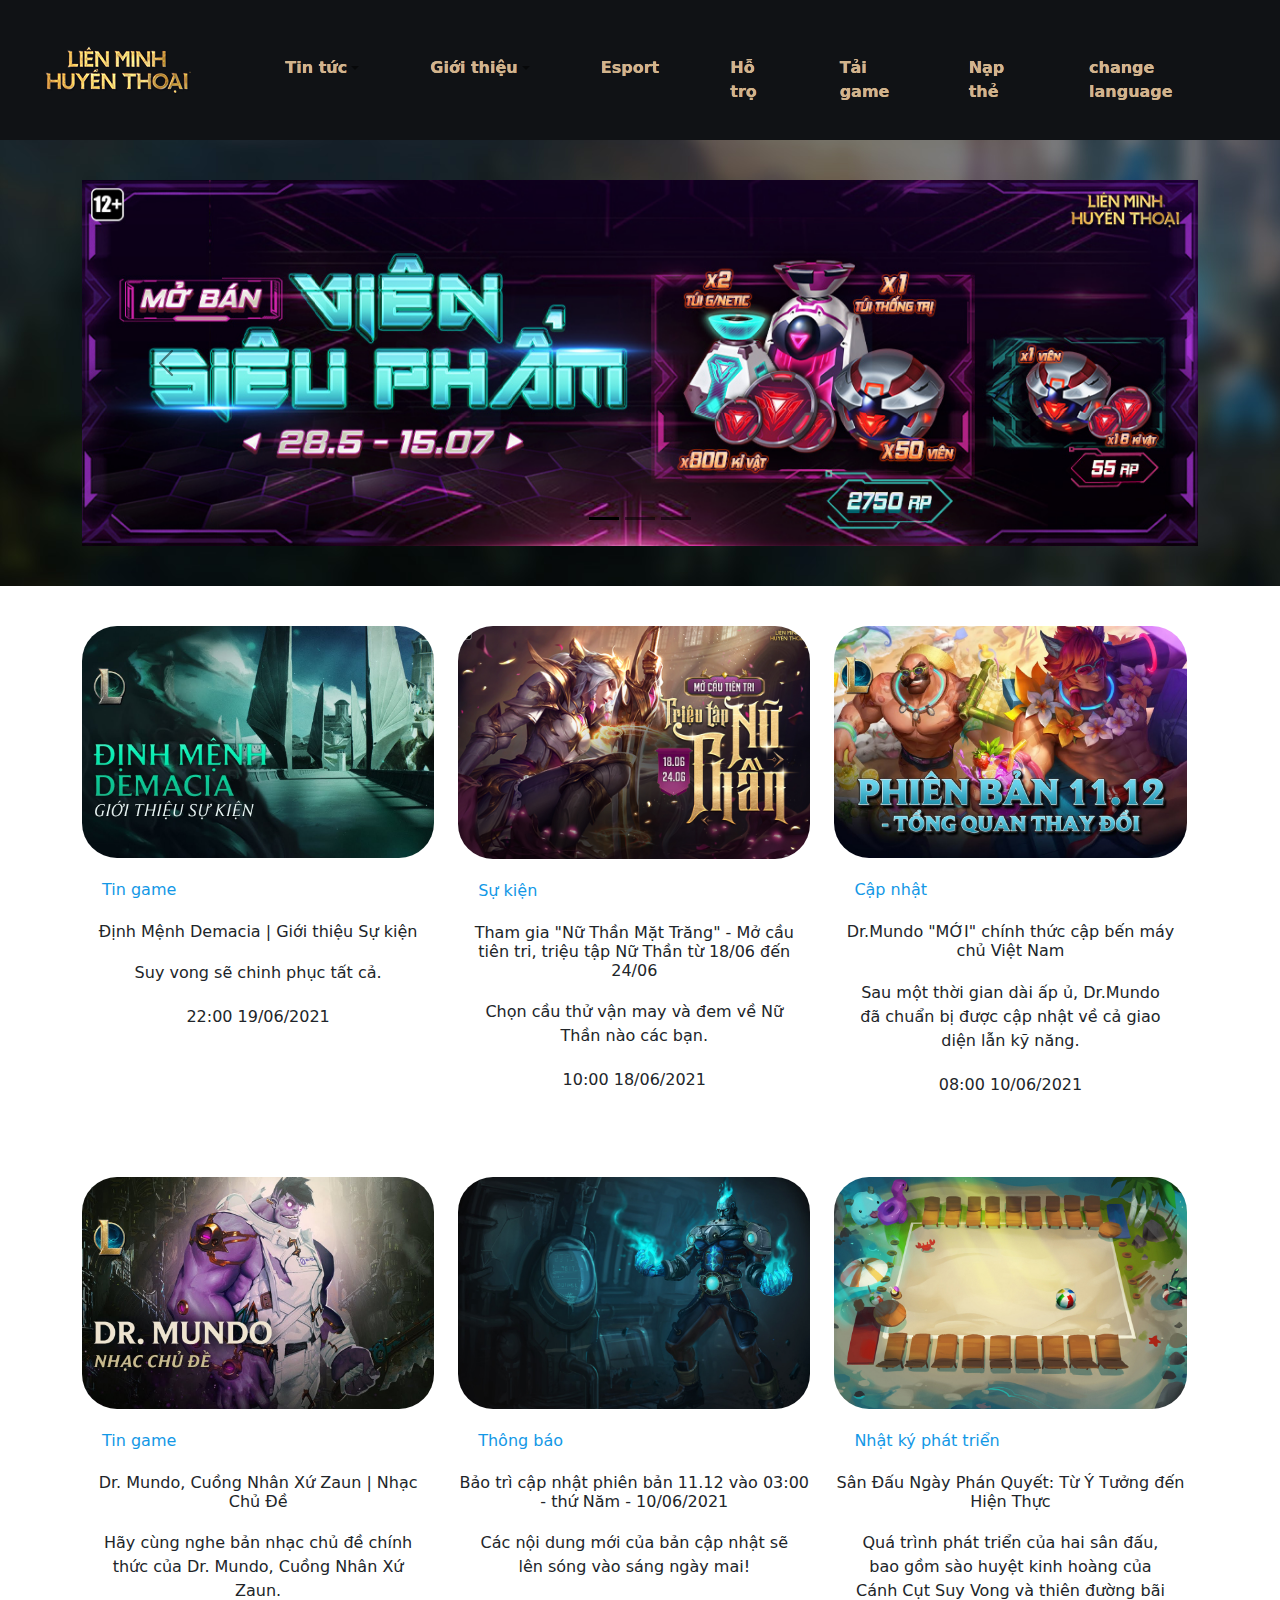
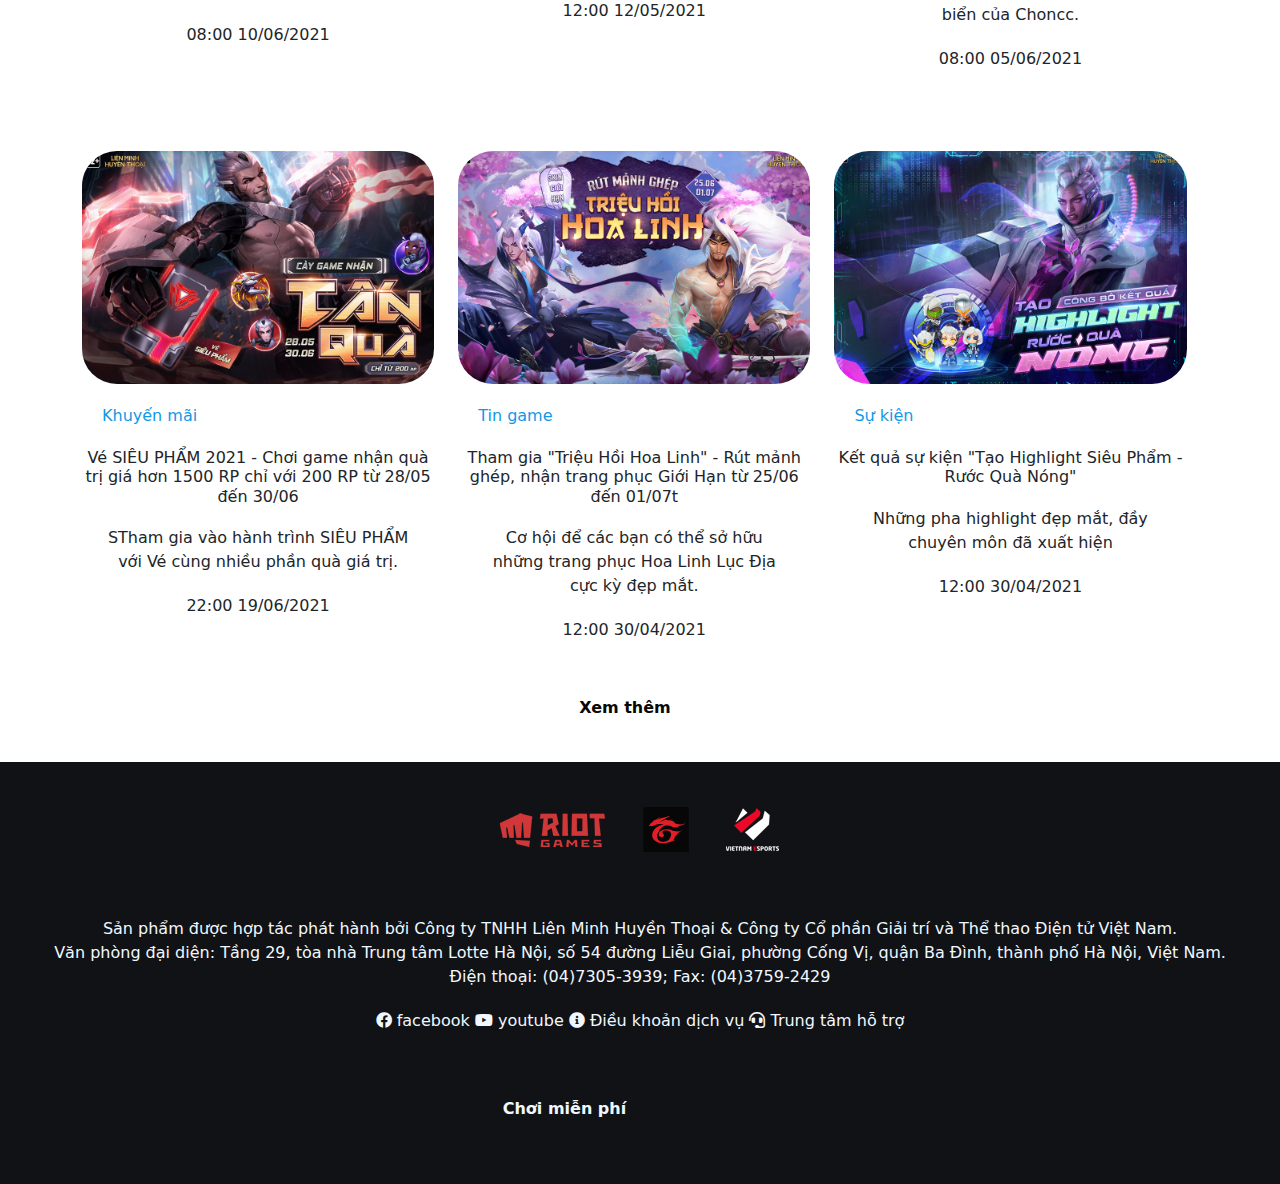
<file: index.html>
<!DOCTYPE html>
<html lang="en">
<head>
    <meta charset="UTF-8">
    <meta http-equiv="X-UA-Compatible" content="IE=edge">
    <meta name="viewport" content="width=device-width, initial-scale=1.0">
    <script src="https://ajax.googleapis.com/ajax/libs/jquery/3.5.1/jquery.min.js"></script>
    <link href="fontawesome/css/all.css" rel="stylesheet">
    <link rel="stylesheet" href="css/bootstrap.min.css">
    <script src="js/bootstrap.min.js"></script>
    <link rel="stylesheet" href="cust.css">
    

    <title>  Do an  </title>
</head>
<body>
  
    <header id="header">
        <div class="container-fluid">
          <div class="row">
            
            
                <div class="col-md-12">
                  <nav class="navbar navbar-expand-lg navbar-light bg-light">
                    <div class="container-fluid">
                      <div class="col-md-2">

                        <div class="brand">
                          <a href="index.html">
                              <img src="images/logo (1).png" alt="">
                          </a>
                        </div>
                      </div>
                        
                        <button class="navbar-toggler" type="button" data-bs-toggle="collapse" data-bs-target="#navbarSupportedContent" aria-controls="navbarSupportedContent" aria-expanded="false" aria-label="Toggle navigation">
                          <span class="navbar-toggler-icon"></span>
                      </button>
                      <div class="collapse navbar-collapse" id="navbarSupportedContent">
                        <ul class="navbar-nav me-auto mb-2 mb-lg-0">
                          
                          <li class="nav-item dropdown">
                            <a class="nav-link dropdown-toggle" href="#" id="navbarDropdown" role="button" data-bs-toggle="dropdown" aria-expanded="false">
                              Tin tức
                            </a>
                            <ul class="dropdown-menu" aria-labelledby="navbarDropdown">
                              <li><a class="dropdown-item" href="category.html">Tin tức</a></li>
                              <li><hr class="dropdown-divider"></li>
                              <li><a class="dropdown-item" href="sukien.html">Sự kiện</a></li>
      
                              <li><a class="dropdown-item" href="tingame.html">tin game</a></li>
                              <li><a class="dropdown-item" href="#">Esport</a></li>
                              <li><a class="dropdown-item" href="#">Cộng đồng</a></li>
                              <li><a class="dropdown-item" href="#">Cẩm mang</a></li>
                            </ul>
                          </li>


                          <li class="nav-item dropdown">
                            <a class="nav-link dropdown-toggle" href="#" id="navbarDropdown" role="button" data-bs-toggle="dropdown" aria-expanded="false">
                              Giới thiệu
                            </a>
                            <ul class="dropdown-menu" aria-labelledby="navbarDropdown">
                              <li><a class="dropdown-item" href="https://lienminh.garena.vn/tutorial">Giới thiệu</a></li>
                              <li><hr class="dropdown-divider"></li>
                              <li><a class="dropdown-item" href="https://lienminh.garena.vn/champions">Tướng</a></li>
      
                              <li><a class="dropdown-item" href="https://lienminh.garena.vn/items">Trang bị</a></li>
                            </ul>
                          </li>
                          
                          <li class="nav-item">
                            <a class="nav-link" href="#">Esport</a>
                          </li>
                          <li class="nav-item">
                            <a class="nav-link" href="https://hotro.garena.vn/">Hỗ trọ</a>
                          </li>
                          <li class="nav-item">
                            <a class="nav-link" href="https://lienminh.garena.vn/download">Tải game</a>
                          </li>
                          <li class="nav-item">
                            <a class="nav-link" href="#">Nạp thẻ</a>
                          </li>
                          <li class="nav-item">
                            <a class="nav-link" href="#">change language</a>
                          </li>
                        </ul>
                        
                      </div>
                    </div>
                  </nav>
                </div>
                <div class="col-md-8">
                  

                 
                </div>
               
                
                     
                
            </div>
        </div>
        
   </header>
   
   </div>
<main>
  <div id="main-header">
    <div class="container" > 
      <div class="row">
       <div class="center">
          <div class="slider">
           
            <div id="carouselExampleDark" class="carousel carousel-dark slide" data-bs-ride="carousel">
              <div class="carousel-indicators">
                <button type="button" data-bs-target="#carouselExampleDark" data-bs-slide-to="0" class="active" aria-current="true" aria-label="Slide 1"></button>
                <button type="button" data-bs-target="#carouselExampleDark" data-bs-slide-to="1" aria-label="Slide 2"></button>
                <button type="button" data-bs-target="#carouselExampleDark" data-bs-slide-to="2" aria-label="Slide 3"></button>
              </div>
              <div class="carousel-inner">
                <div class="carousel-item active" data-bs-interval="10000">
                  <img src="images/Vien-sieu-pham-1220x400.jpg" class="d-block w-100" alt="...">
                  
                </div>
                <div class="carousel-item" data-bs-interval="2000">
                  <img src="images/304-DAU-1220x400.jpg" class="d-block w-100" alt="...">
                  
                </div>
                <div class="carousel-item">
                  <img src="images/302-TopUp-1220x400.jpg" class="d-block w-100" alt="...">
                  
                </div>
              </div>
              <button class="carousel-control-prev" type="button" data-bs-target="#carouselExampleDark" data-bs-slide="prev">
                <span class="carousel-control-prev-icon" aria-hidden="true"></span>
                <span class="visually-hidden">Previous</span>
              </button>
              <button class="carousel-control-next" type="button" data-bs-target="#carouselExampleDark" data-bs-slide="next">
                <span class="carousel-control-next-icon" aria-hidden="true"></span>
                <span class="visually-hidden">Next</span>
              </button>
            </div>

          </div>
      </div>    
    </div>    
    </div>
    </div>
  </div>
</main>

<div id="lotrinhhoc">
    <div class="container">
      <div class="row">


        <div class="col-md-3">
          <div class="center">
          <div class="box-lotrinhhoc">
            <div class="top-box-lotrinhhoc">
              <div class="braand">
              <a href="">
                
                <img src="images/dinh-menh-demacia.jpg" alt="">
              </a>
            </div>
          </div>
            <p>
                <a href=""> 
                  Tin game
                </a>

            <div class="content-box-lotrinh  text-center">
              
                <h3 class="title"> Định Mệnh Demacia | Giới thiệu Sự kiện </h3>
                <p class="author">
                    <span>Suy vong sẽ chinh phục tất cả.</span>
                </p>
                <p class="time">22:00 19/06/2021</p>
            </div>
          </div>

          </div>

        </div>
        <div class="col-md-3">
          <div class="center">
          <div class="box-lotrinhhoc">
            <div class="top-box-lotrinhhoc">
              <div class="braand">
              <a href="">
                
                <img src="images/Nine-Gacha-880x582.jpg" alt="">
              </a>
            </div>
          </div>

          <p>
                <a href=""> 
                  Sự kiện
                </a>
            <div class="content-box-lotrinh  text-center">
              
                <h3 class="title"> Tham gia "Nữ Thần Mặt Trăng" - Mở cầu tiên tri, triệu tập Nữ Thần từ 18/06 đến 24/06</h3>
                <p class="author">
                    <span>Chọn cầu thử vận may và đem về Nữ Thần nào các bạn.</span>
                </p>
                <p class="time"> 10:00 18/06/2021</p>
            </div>
          </div>

          </div>

        </div>
        <div class="col-md-3">
          <div class="center">
          <div class="box-lotrinhhoc">
            <div class="top-box-lotrinhhoc">
              <div class="braand">
              <a href="">
                
                <img src="images/patch-1112_avatar.jpg" alt="">
              </a>
            </div>
          </div>
          <p>
                <a href=""> 
                  Cập nhật
                </a>
              </p>
            <div class="content-box-lotrinh  text-center">
              
              <h3 class="title"> Dr.Mundo "MỚI" chính thức cập bến máy chủ Việt Nam </h3>
                <p class="author">
                    <span>Sau một thời gian dài ấp ủ, Dr.Mundo đã chuẩn bị được cập nhật về cả giao diện lẫn kỹ năng.</span>
                </p>
                <p class="time">08:00 10/06/2021</p>
            </div>
          </div>

          </div>

        </div>
        <div class="col-md-3">
          <div class="center">
          <div class="box-lotrinhhoc">
            <div class="top-box-lotrinhhoc">
              <div class="braand">
              <a href="">
                
                <img src="images/nhac-chu-de-mundo-avatar.jpg" alt="">
              </a>
            </div>
          </div>
          <p>
                <a href=""> 
                  Tin game
                </a>
              </p>
            <div class="content-box-lotrinh  text-center">
              
              <h3 class="title"> Dr. Mundo, Cuồng Nhân Xứ Zaun | Nhạc Chủ Đề </h3>
                <p class="author">
                    <span>Hãy cùng nghe bản nhạc chủ đề chính thức của Dr. Mundo, Cuồng Nhân Xứ Zaun.</span>
                </p>
                <p class="time">08:00 10/06/2021</p>
            </div>
          </div>

          </div>

        </div>
        <div class="col-md-3">
          <div class="center">
          <div class="box-lotrinhhoc">
            <div class="top-box-lotrinhhoc">
              <div class="braand">
              <a href="">
                
                <img src="images/Brand_Cryocore_avatar.jpg" alt="">
              </a>
            </div>
          </div>
          <p>
                <a href=""> 
                  Thông báo
                </a>
              </p>
            <div class="content-box-lotrinh  text-center">
              
              <h3 class="title"> Bảo trì cập nhật phiên bản 11.12 vào 03:00 - thứ Năm - 10/06/2021 </h3>
                <p class="author">
                    <span>Các nội dung mới của bản cập nhật sẽ lên sóng vào sáng ngày mai!</span>
                </p>
                <p class="time">12:00 12/05/2021</p>
            </div>
          </div>

          </div>

        </div>
        <div class="col-md-3">
          <div class="center">
          <div class="box-lotrinhhoc">
            <div class="top-box-lotrinhhoc">
              <div class="braand">
              <a href="">
                
                <img src="images/Arena_Deep_Dive_Banner_v2_avatar.jpg" alt="">
              </a>
            </div>
          </div>
          <p>
                <a href=""> 
                  Nhật ký phát triển
                </a>
              </p>
            <div class="content-box-lotrinh  text-center">
              
              <h3 class="title"> Sân Đấu Ngày Phán Quyết: Từ Ý Tưởng đến Hiện Thực </h3>
                <p class="author">
                    <span>Quá trình phát triển của hai sân đấu, bao gồm sào huyệt kinh hoàng của Cánh Cụt Suy Vong và thiên đường bãi biển của Choncc.</span>
                </p>
                <p class="time">08:00 05/06/2021</p>
            </div>
          </div>

          </div>

        </div>
        <div class="col-md-3">
          <div class="center">
          <div class="box-lotrinhhoc">
            <div class="top-box-lotrinhhoc">
              <div class="braand">
              <a href="">
                
                <img src="images/ve-sieu-pham-880x582.jpg" alt="">
              </a>
            </div>
          </div>
          <p>
                <a href=""> 
                  Khuyến mãi
                </a>
              </p>
            <div class="content-box-lotrinh  text-center">
              
              <h3 class="title"> Vé SIÊU PHẨM 2021 - Chơi game nhận quà trị giá hơn 1500 RP chỉ với 200 RP từ 28/05 đến 30/06 </h3>
                <p class="author">
                    <span>STham gia vào hành trình SIÊU PHẨM với Vé cùng nhiều phần quà giá trị.</span>
                </p>
                <p class="time">22:00 19/06/2021</p>
            </div>
          </div>

          </div>

        </div>
        <div class="col-md-3"> 
          <div class="center">
          <div class="box-lotrinhhoc">
            <div class="top-box-lotrinhhoc">
              <div class="braand">
              <a href="">
                
                <img src="images/trieu-hoi-hoa-linh-880x582.jpg" alt="">
              </a>
            </div>
          </div>
          <p>
                <a href=""> 
                  Tin game
                </a>
              </p>
            <div class="content-box-lotrinh  text-center">
              
              <h3 class="title"> Tham gia "Triệu Hồi Hoa Linh" - Rút mảnh ghép, nhận trang phục Giới Hạn từ 25/06 đến 01/07t </h3>
                <p class="author">
                    <span>Cơ hội để các bạn có thể sở hữu những trang phục Hoa Linh Lục Địa cực kỳ đẹp mắt.</span>
                </p>
                <p class="time">12:00 30/04/2021</p>
            </div>
          </div>

          </div>

        </div>
        <div class="col-md-3"> 
          <div class="center">
          <div class="box-lotrinhhoc">
            <div class="top-box-lotrinhhoc">
              <div class="braand">
              <a href="">
                
                <img src="images/su-kien-highlight-880x582.jpg" alt="">
              </a>
            </div>
          </div>
          <p>
                <a href=""> 
                  Sự kiện
                </a>
              </p>
            <div class="content-box-lotrinh  text-center">
              
              <h3 class="title"> Kết quả sự kiện "Tạo Highlight Siêu Phẩm - Rước Quà Nóng"</h3>
                <p class="author">
                    <span>Những pha highlight đẹp mắt, đầy chuyên môn đã xuất hiện</span>
                </p>
                <p class="time">12:00 30/04/2021</p>
            </div>
          </div>

          </div>

        </div>

       <div class="col-md-12">
           <div class="text-center">
              <div class="xemthem">
                <a href="category.html"> Xem thêm</a>
              </div>
            </div>
        </div>
    </div>

    </div>
</div>
    
</div>

<footer>
  <div id="info-footer">
     <div class="container-fluid">
       <div class="row">
         <div class="col-md-12">
           <div class="text-center">
             <div class="logo">
               <img src="images/logos-vn.png" alt="">
             </div>
             
           </div>
         </div>
       </div>
     </div>
  </div>
  <div id="copyright">
   <div class="container-fluid">
       <div class="row">
           <div class="col-12">
               <p class="text-center">
                 Sản phẩm được hợp tác phát hành bởi Công ty TNHH Liên Minh Huyền Thoại & Công ty Cổ phần Giải trí và Thể thao Điện tử Việt Nam.
                 <br>
                 Văn phòng đại diện: Tầng 29, tòa nhà Trung tâm Lotte Hà Nội, số 54 đường Liễu Giai, phường Cống Vị, quận Ba Đình, thành phố Hà Nội, Việt Nam.
                 <br>
                 Điện thoại: (04)7305-3939; Fax: (04)3759-2429

               </p>
           </div>
       </div>
   </div>

</div>
  <div id="social-links">
    <div class="container-fluid">
      <div class="row">
        <div class="col-md-12">
          <div class="text-center">

            <a href="https://www.facebook.com/LienMinhHuyenThoai">
              <i class="fab fa-facebook"></i>
              facebook
              
            </a>
            
            <a href="https://www.youtube.com/user/GarenaVietnam?view_as=subscriber?sub_confirmation=1">
              <i class="fab fa-youtube"></i>
              youtube
            </a>

            <a href="https://www.garena.vn/terms">
              <i class="fas fa-info-circle"></i>
              Điều khoản dịch vụ
            </a>

            <a href="https://hotro.garena.vn/">
              <i class="fas fa-headset"></i>
              Trung tâm hỗ trợ
            </a>

          </div>
        </div>
        
        <div class="col-md-12">
         <div class="text-center"> 
        <div class="playfreegame">
          <a href="https://lienminh.garena.vn/download">
            Chơi miễn phí
          </a>

          
        </div>
        <span class="age-lmht"></span>
        </div>
        </div>
      </div>
    </div>
  </div>
</footer>
</body>
</html>
</file>
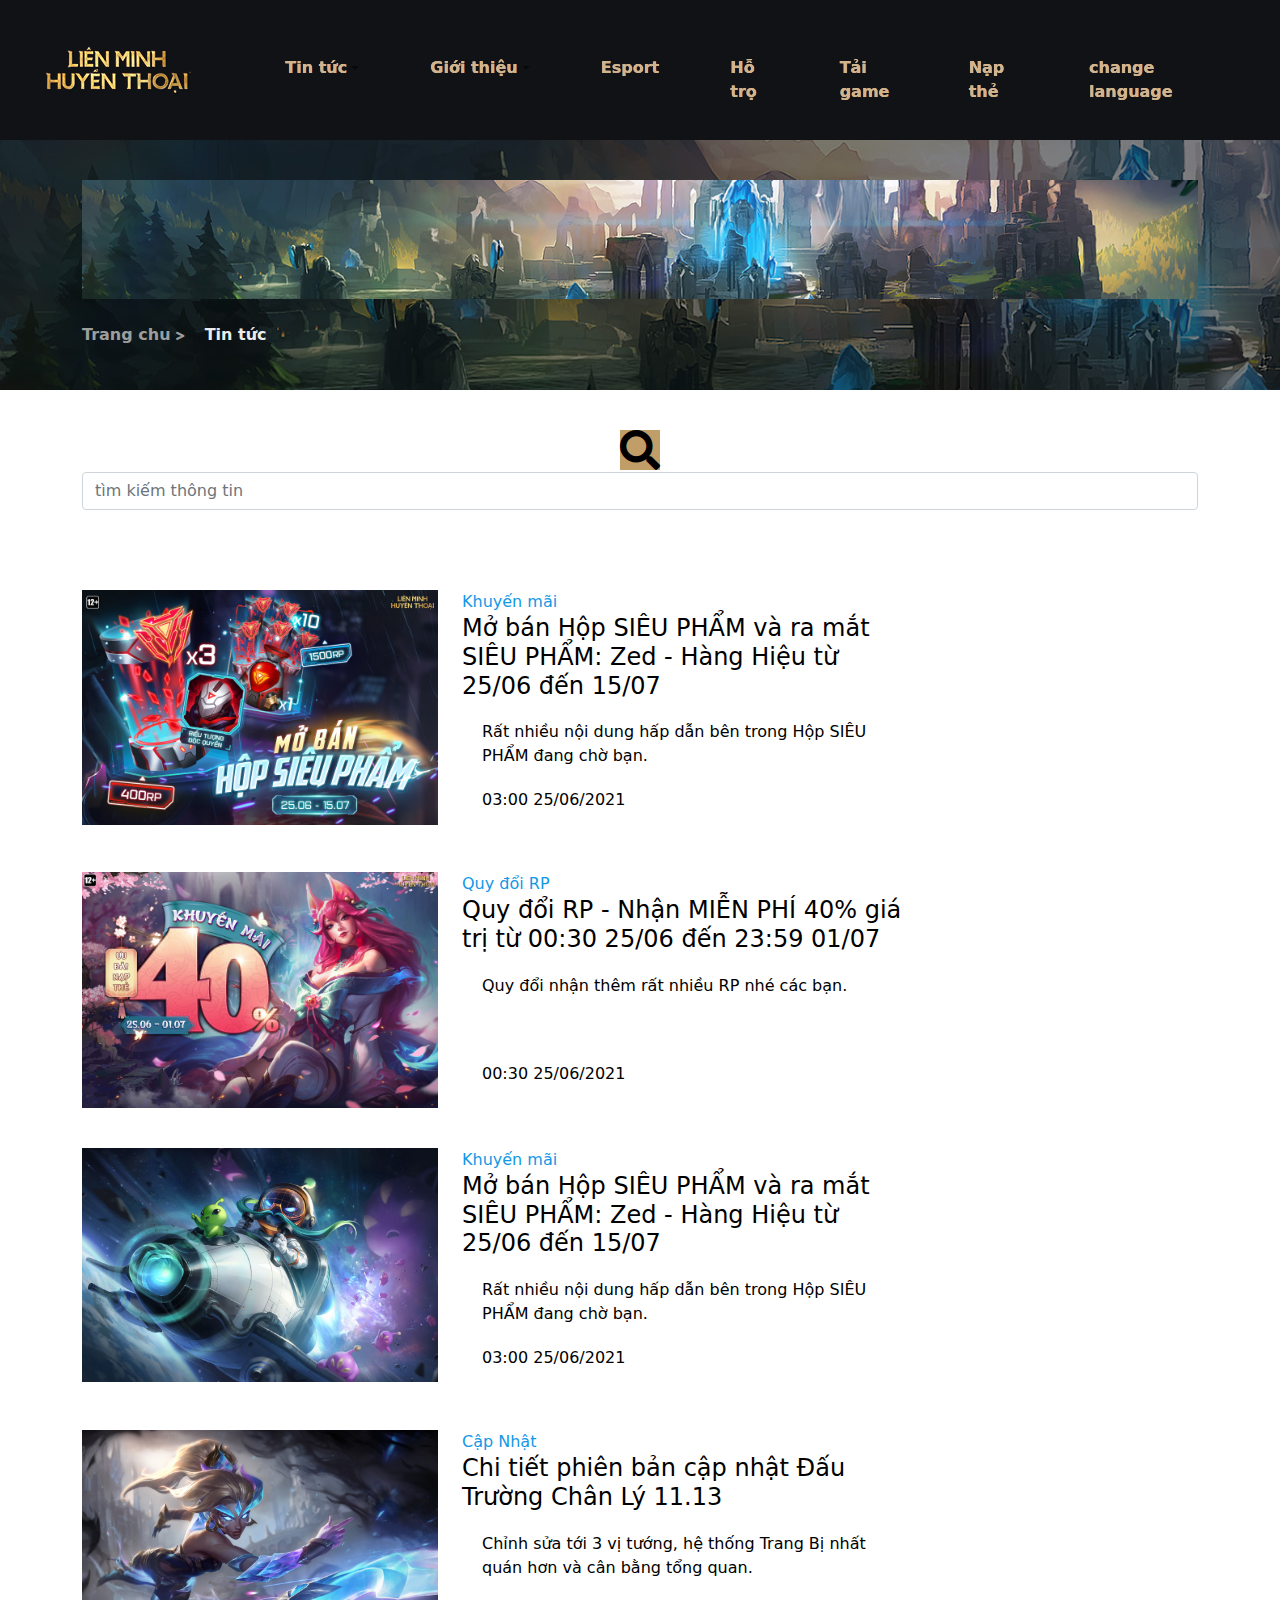
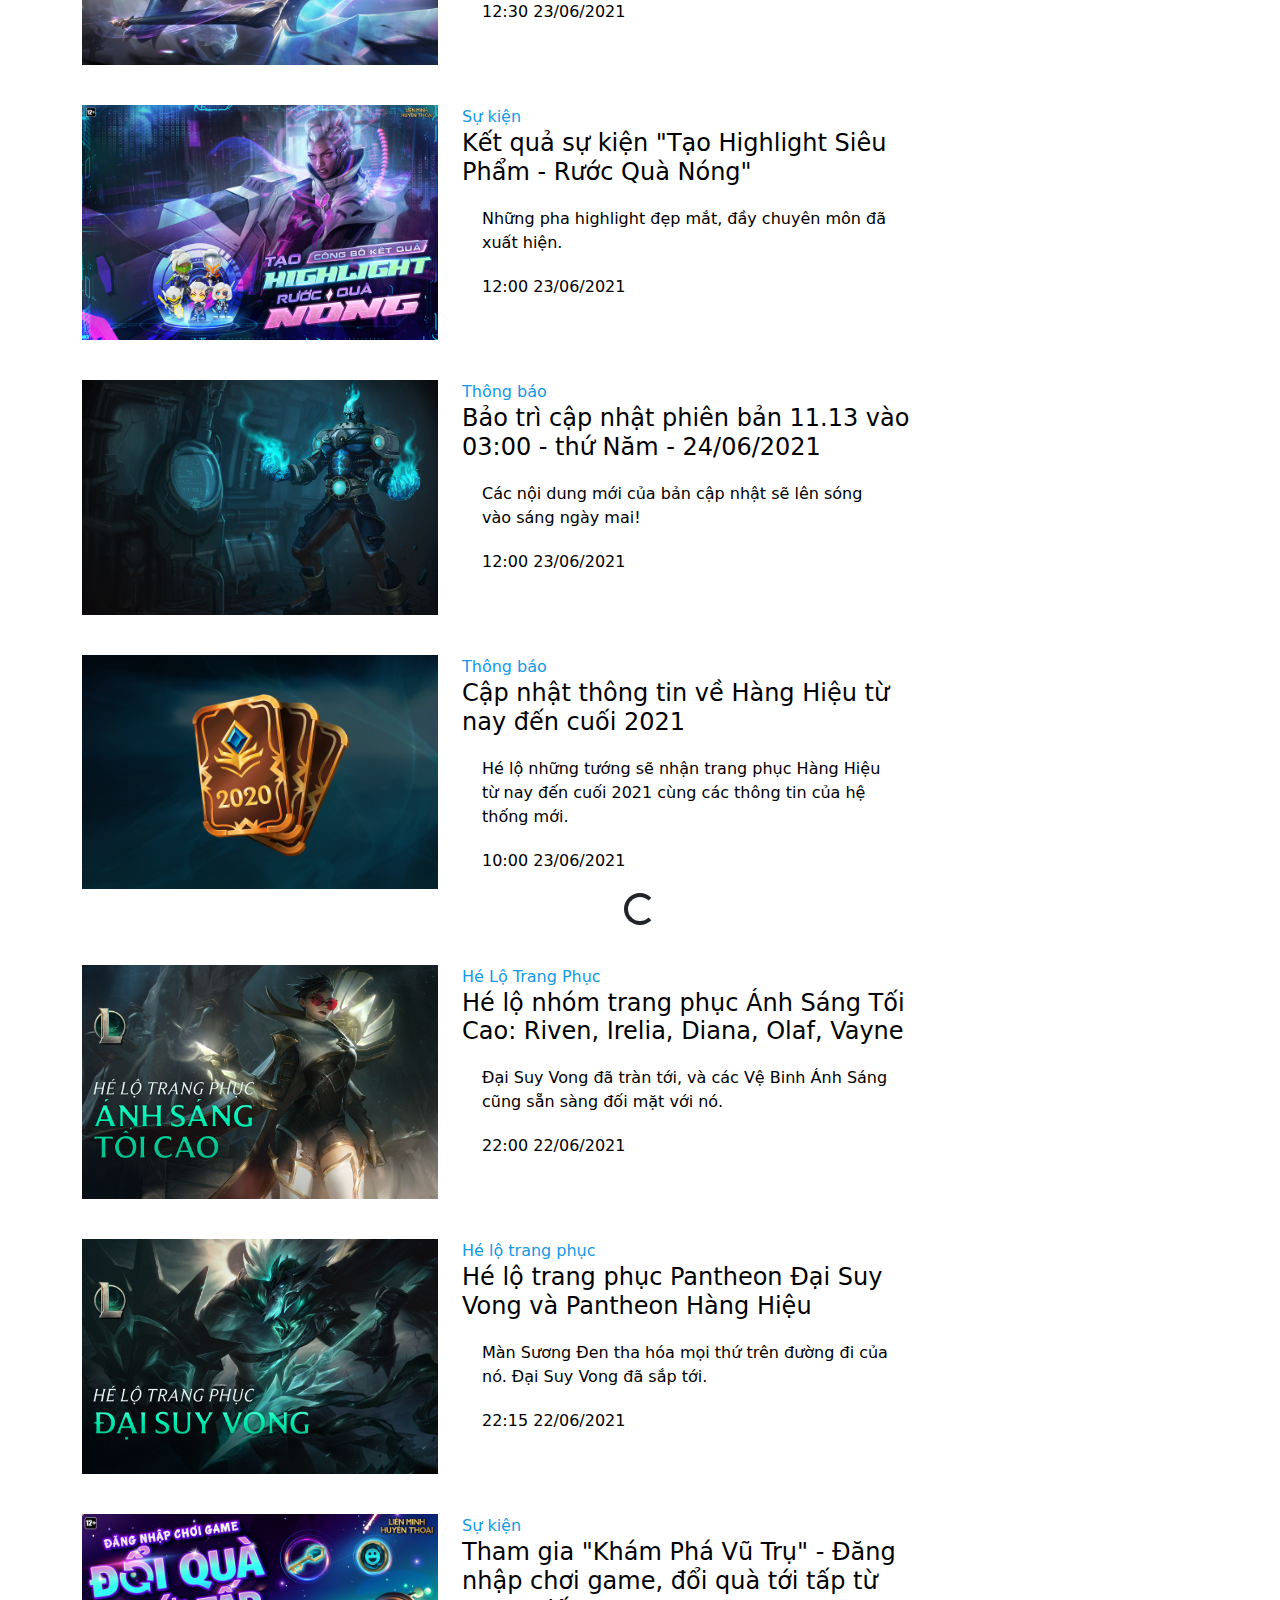
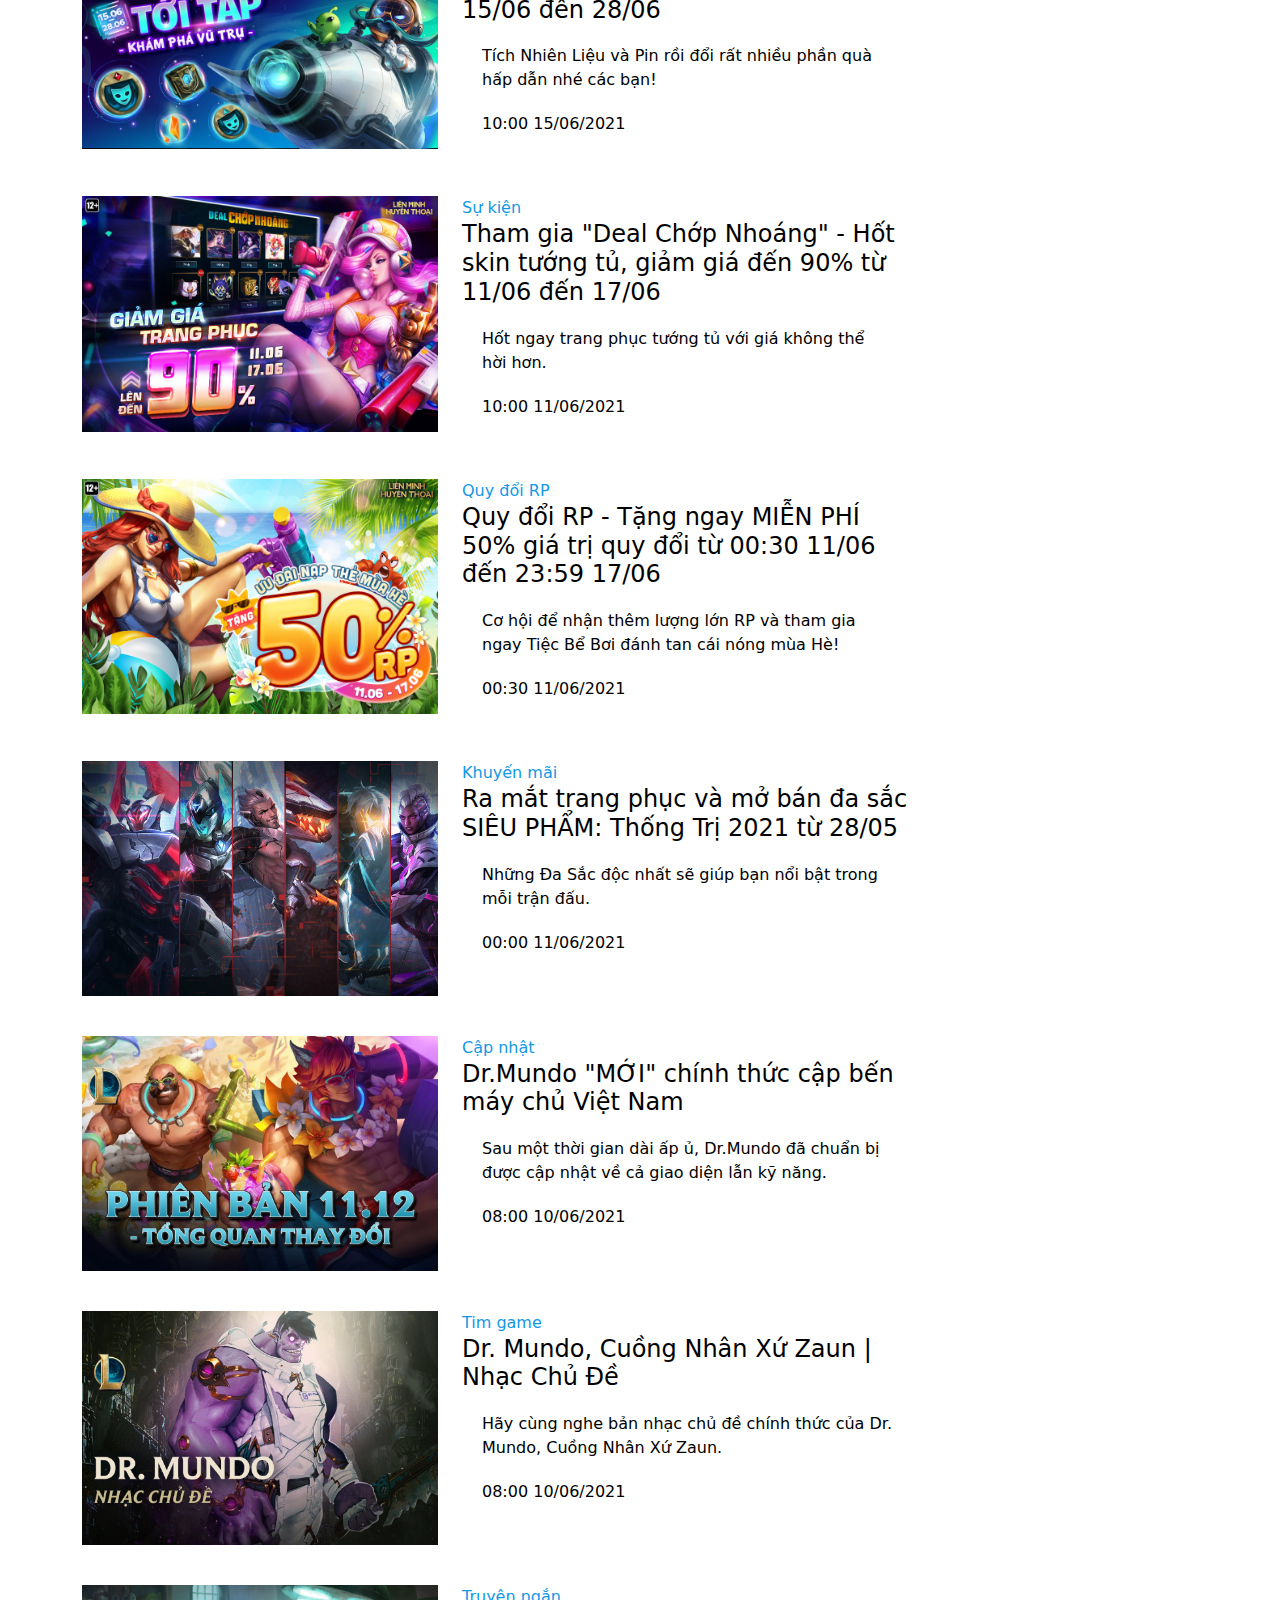
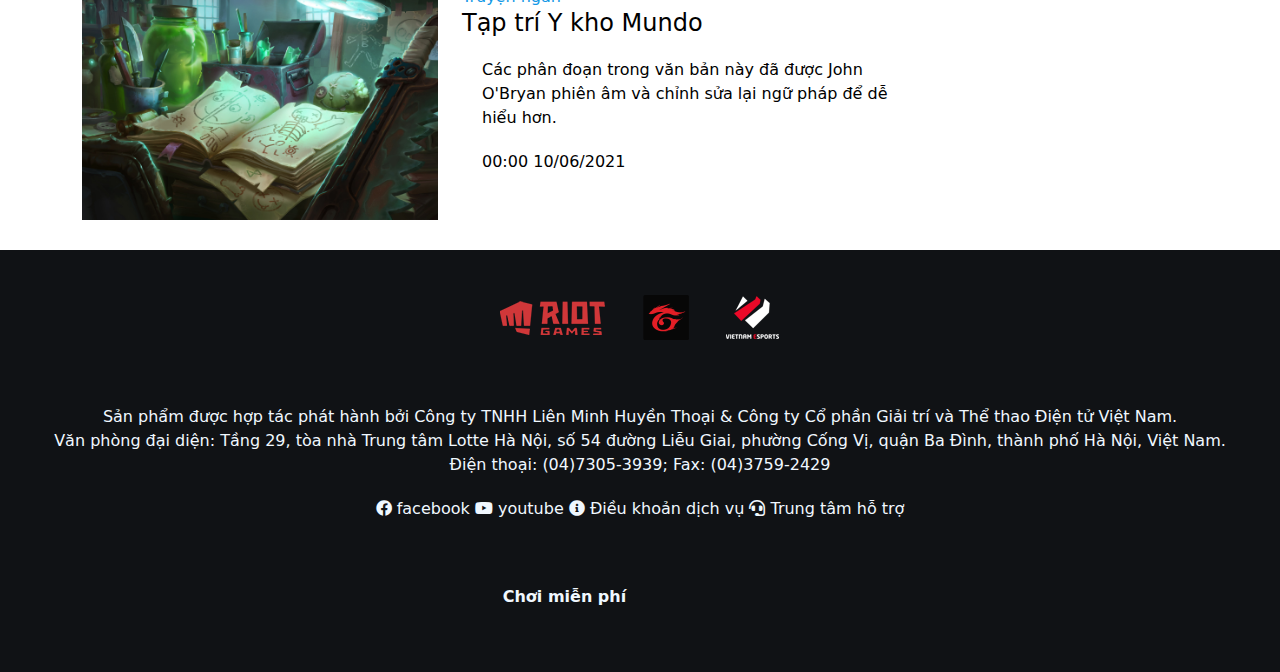
<file: category.html>
<!DOCTYPE html>
<html lang="en">
<head>
    <meta charset="UTF-8">
    <meta http-equiv="X-UA-Compatible" content="IE=edge">
    <meta name="viewport" content="width=device-width, initial-scale=1.0">
    <script src="https://ajax.googleapis.com/ajax/libs/jquery/3.5.1/jquery.min.js"></script>
    <link href="fontawesome/css/all.css" rel="stylesheet">
    <link rel="stylesheet" href="css/bootstrap.min.css">
    <script src="js/bootstrap.min.js"></script>
    <link rel="stylesheet" href="cust.css">
    

    <title>  Do an  </title>

</head>
<body>
  
  <header id="header">
    <div class="container-fluid">
      <div class="row">
        
        
            <div class="col-md-12">
              <nav class="navbar navbar-expand-lg navbar-light bg-light">
                <div class="container-fluid">
                  <div class="col-md-2">

                    <div class="brand">
                      <a href="index.html">
                          <img src="images/logo (1).png" alt="Mua sắm online Lazada.vn Logo">
                      </a>
                    </div>
                  </div>
                    
                    <button class="navbar-toggler" type="button" data-bs-toggle="collapse" data-bs-target="#navbarSupportedContent" aria-controls="navbarSupportedContent" aria-expanded="false" aria-label="Toggle navigation">
                      <span class="navbar-toggler-icon"></span>
                  </button>
                  <div class="collapse navbar-collapse" id="navbarSupportedContent">
                    <ul class="navbar-nav me-auto mb-2 mb-lg-0">
                      
                      <li class="nav-item dropdown">
                        <a class="nav-link dropdown-toggle" href="#" id="navbarDropdown" role="button" data-bs-toggle="dropdown" aria-expanded="false">
                          Tin tức
                        </a>
                        <ul class="dropdown-menu" aria-labelledby="navbarDropdown">
                          <li><a class="dropdown-item" href="category.html">Tin tức</a></li>
                          <li><hr class="dropdown-divider"></li>
                          <li><a class="dropdown-item" href="sukien.html">Sự kiện</a></li>
  
                          <li><a class="dropdown-item" href="tingame.html">tin game</a></li>
                          <li><a class="dropdown-item" href="#">Esport</a></li>
                          <li><a class="dropdown-item" href="#">Cộng đồng</a></li>
                          <li><a class="dropdown-item" href="#">Cẩm mang</a></li>
                        </ul>
                      </li>


                      <li class="nav-item dropdown">
                        <a class="nav-link dropdown-toggle" href="#" id="navbarDropdown" role="button" data-bs-toggle="dropdown" aria-expanded="false">
                          Giới thiệu
                        </a>
                        <ul class="dropdown-menu" aria-labelledby="navbarDropdown">
                          <li><a class="dropdown-item" href="#">Giới thiệu</a></li>
                          <li><hr class="dropdown-divider"></li>
                          <li><a class="dropdown-item" href="#">Tướng</a></li>
  
                          <li><a class="dropdown-item" href="#">Trang bị</a></li>
                        </ul>
                      </li>
                      
                      <li class="nav-item">
                        <a class="nav-link" href="#">Esport</a>
                      </li>
                      <li class="nav-item">
                        <a class="nav-link" href="#">Hỗ trọ</a>
                      </li>
                      <li class="nav-item">
                        <a class="nav-link" href="#">Tải game</a>
                      </li>
                      <li class="nav-item">
                        <a class="nav-link" href="#">Nạp thẻ</a>
                      </li>
                      <li class="nav-item">
                        <a class="nav-link" href="#">change language</a>
                      </li>
                    </ul>
                    
                  </div>
                </div>
              </nav>
            </div>
            <div class="col-md-8">
              

             
            </div>
           
            
                 
            
        </div>
    </div>
    
</header>

<main>
  <div id="category-header">
    <div class="container">
      <div class="row">
          <div class="center">
            <div class="slider">

              

              <div class="banner">
                <img src="images/defaultbanner.jpg" alt="">

              </div>
              <div class="Trangchu">  
              <br>

              <a href="index.html">
                Trang chu
                
                   <i class="fas fa-greater-than"></i>
                
              </a>

              
              
                <a href="#">
                  <span>
                  Tin tức
                  </span>
                </a>         
              </div>
            </div>  
          </div>
      </div>
      
          
                            
    </div>
  </div>
   
  <div id="homebox">
    <div class="container">
      <div class="row">
        <div class="col-md-12">
          <div class="text-center">
           <div class="center">
            <a href="#">
              <i class="fa fa-search" aria-hidden="true"></i>
            </a>
            <input class="form-control"  type="Search" id="search" placeholder="tìm kiếm thông tin">
           </div>
          </div>
        </div>
        
        <div class="col-md-4">
              <div class="imgbox">
                <a href="sukien2.html"> 
                  <img src="images/Mo_ban_HSP_880x582.jpg" alt="">
                </a>
          </div>
        </div>
        <div class="col-md-5">
          <div class="info">
            <a href="#">
              Khuyến mãi
               <h4>
                Mở bán Hộp SIÊU PHẨM và ra mắt SIÊU PHẨM: Zed - Hàng Hiệu từ 25/06 đến 15/07
               </h4>
               <p>
                Rất nhiều nội dung hấp dẫn bên trong Hộp SIÊU PHẨM đang chờ bạn.
               </p>
               
               <p>03:00 25/06/2021</p>
            </a>   
          </div>
        </div>
        
        <div class="col-md-4">
          <div class="imgbox">
            <a href="#"> 
              <img src="images/topup-880x582.jpg" alt="">
            </a>
      </div>
        </div>
        <div class="col-md-5">
      <div class="info">
        <a href="#">
          Quy đổi RP
           <h4>
            Quy đổi RP - Nhận MIỄN PHÍ 40% giá trị từ 00:30 25/06 đến 23:59 01/07
           </h4>
           <p> Quy đổi nhận thêm rất nhiều RP nhé các bạn.           </p>
           <br>
           <p>00:30 25/06/2021</p>
           </a>
      </div>
        </div>

        <div class="col-md-4">
          <div class="imgbox">
            <a href="#"> 
              <img src="images/Corki_AstronautSkin_avatar.jpg" alt="">
            </a>
      </div>
        </div>
        <div class="col-md-5">
      <div class="info">
        <a href="#">
          Khuyến mãi
           <h4>
            Mở bán Hộp SIÊU PHẨM và ra mắt SIÊU PHẨM: Zed - Hàng Hiệu từ 25/06 đến 15/07
           </h4>
           <p>
            Rất nhiều nội dung hấp dẫn bên trong Hộp SIÊU PHẨM đang chờ bạn.
           </p>
           
           <p>03:00 25/06/2021</p>
        </a>   
      </div>
        </div>

        <div class="col-md-4">
          <div class="imgbox">
            <a href="#"> 
              <img src="images/Banners_avatar.jpg" alt="">
            </a>
      </div>
        </div>
        <div class="col-md-5">
      <div class="info">
        <a href="#">
          Cập Nhật
           <h4>
            Chi tiết phiên bản cập nhật Đấu Trường Chân Lý 11.13          
           </h4>
           <p>
            Chỉnh sửa tới 3 vị tướng, hệ thống Trang Bị nhất quán hơn và cân bằng tổng quan.         
            </p>
           
            <p class="time"> 12:30 23/06/2021</p>
        </a>   
      </div>
        </div>

        <div class="col-md-4">
          <div class="imgbox">
            <a href="#"> 
              <img src="images/su-kien-highlight-880x582.jpg" alt="">
            </a>
      </div>
        </div>
        <div class="col-md-5">
      <div class="info">
        <a href="#">
          Sự kiện
           <h4>
            Kết quả sự kiện "Tạo Highlight Siêu Phẩm - Rước Quà Nóng"        
           </h4>
           <p>
            Những pha highlight đẹp mắt, đầy chuyên môn đã xuất hiện.
           </p>
           
           <p>12:00 23/06/2021</p>
        </a>   
      </div>
        </div>

        <div class="col-md-4">
          <div class="imgbox">
            <a href="#"> 
              <img src="images/Brand_Cryocore_avatar.jpg" alt="">
            </a>
      </div>
        </div>
        <div class="col-md-5">
      <div class="info">
        <a href="#">
          Thông báo
           <h4>
            Bảo trì cập nhật phiên bản 11.13 vào 03:00 - thứ Năm - 24/06/2021        
           </h4>
           <p>
            Các nội dung mới của bản cập nhật sẽ lên sóng vào sáng ngày mai!
           </p>
           
           <p>12:00 23/06/2021</p>
        </a>   
      </div>
        </div>

        <div class="col-md-4">
          <div class="imgbox">
            <a href="#"> 
              <img src="images/2020_prestige_Article_avatar.jpg" alt="">
            </a>
      </div>
        </div>
        <div class="col-md-5">
      <div class="info">
        <a href="#">
          Thông báo
           <h4>
            Cập nhật thông tin về Hàng Hiệu từ nay đến cuối 2021    
           </h4>
           <p>
            Hé lộ những tướng sẽ nhận trang phục Hàng Hiệu từ nay đến cuối 2021 cùng các thông tin của hệ thống mới.
           </p>
           
           <p>10:00 23/06/2021</p>
        </a>   
      </div>
        </div>

        <div class="d-flex justify-content-center">
          <div class="spinner-border" role="status">
            <span class="visually-hidden">Loading...</span>
          </div>
        </div>

        <div class="col-md-4">
          <div class="imgbox">
            <a href="#"> 
              <img src="images/he-lo-anh-sang-toi-cao_avatar.jpg" alt="">
            </a>
      </div>
        </div>
        <div class="col-md-5">
      <div class="info">
        <a href="#">
          Hé Lộ Trang Phục
           <h4>
            Hé lộ nhóm trang phục Ánh Sáng Tối Cao: Riven, Irelia, Diana, Olaf, Vayne        
           </h4>
           <p>
            Đại Suy Vong đã tràn tới, và các Vệ Binh Ánh Sáng cũng sẵn sàng đối mặt với nó.
           </p>
           
           <p>22:00 22/06/2021</p>
        </a>   
      </div>
        </div>

        <div class="col-md-4">
          <div class="imgbox">
            <a href="#"> 
              <img src="images/he-lo-dai-suy-vong_avatar.jpg" alt="">
            </a>
      </div>
        </div>
        <div class="col-md-5">
      <div class="info">
        <a href="#">
          Hé lộ trang phục
           <h4>
            Hé lộ trang phục Pantheon Đại Suy Vong và Pantheon Hàng Hiệu       
           </h4>
           <p>
            Màn Sương Đen tha hóa mọi thứ trên đường đi của nó. Đại Suy Vong đã sắp tới.
           </p>
           
           <p>22:15 22/06/2021</p>
        </a>   
      </div>
        </div>

        <div class="col-md-4">
          <div class="imgbox">
            <a href="#"> 
              <img src="images/304-DAU-880x582.jpg" alt="">
            </a>
      </div>
        </div>
        <div class="col-md-5">
      <div class="info">
        <a href="#">
          Sự kiện
           <h4>
            Tham gia "Khám Phá Vũ Trụ" - Đăng nhập chơi game, đổi quà tới tấp từ 15/06 đến 28/06        
           </h4>
           <p>
            Tích Nhiên Liệu và Pin rồi đổi rất nhiều phần quà hấp dẫn nhé các bạn!
           </p>
           
           <p>10:00 15/06/2021</p>
        </a>   
      </div>
        </div>


        <div class="col-md-4">
          <div class="imgbox">
            <a href="#"> 
              <img src="images/deal-chop-nhoang-880x582.jpg" alt="">
            </a>
      </div>
        </div>
        <div class="col-md-5">
      <div class="info">
        <a href="#">
          Sự kiện
           <h4>
            Tham gia "Deal Chớp Nhoáng" - Hốt skin tướng tủ, giảm giá đến 90% từ 11/06 đến 17/06        
           </h4>
           <p>
            Hốt ngay trang phục tướng tủ với giá không thể hời hơn.
           </p>
           
           <p>10:00 11/06/2021</p>
        </a>   
      </div>
        </div>


        <div class="col-md-4">
          <div class="imgbox">
            <a href="#"> 
              <img src="images/302-TopUp-880x582.jpg" alt="">
            </a>
      </div>
        </div>
        <div class="col-md-5">
      <div class="info">
        <a href="#">
          Quy đổi RP
           <h4>
            Quy đổi RP - Tặng ngay MIỄN PHÍ 50% giá trị quy đổi từ 00:30 11/06 đến 23:59 17/06        
           </h4>
           <p>
            Cơ hội để nhận thêm lượng lớn RP và tham gia ngay Tiệc Bể Bơi đánh tan cái nóng mùa Hè!
           </p>
           
           <p>00:30 11/06/2021</p>
        </a>   
      </div>
        </div>

        <div class="col-md-4">
          <div class="imgbox">
            <a href="#"> 
              <img src="images/Trang_phuc_SIEUPHAM_avatar.jpg" alt="">
            </a>
      </div>
        </div>
        <div class="col-md-5">
      <div class="info">
        <a href="#">
          Khuyến mãi
           <h4>
            Ra mắt trang phục và mở bán đa sắc SIÊU PHẨM: Thống Trị 2021 từ 28/05        
           </h4>
           <p>
            Những Đa Sắc độc nhất sẽ giúp bạn nổi bật trong mỗi trận đấu.
           </p>
           
           <p>00:00 11/06/2021</p>
        </a>   
      </div>
        </div>

        <div class="col-md-4">
          <div class="imgbox">
            <a href="#"> 
              <img src="images/patch-1112_avatar (1).jpg" alt="">
            </a>
      </div>
        </div>
        <div class="col-md-5">
      <div class="info">
        <a href="#">
          Cập nhật
           <h4>
            Dr.Mundo "MỚI" chính thức cập bến máy chủ Việt Nam       
           </h4>
           <p>
            Sau một thời gian dài ấp ủ, Dr.Mundo đã chuẩn bị được cập nhật về cả giao diện lẫn kỹ năng.
           </p>
           
           <p>08:00 10/06/2021</p>
        </a>   
      </div>
        </div>

        <div class="col-md-4">
          <div class="imgbox">
            <a href="#"> 
              <img src="images/nhac-chu-de-mundo-avatar.jpg" alt="">
            </a>
      </div>
        </div>
        <div class="col-md-5">
      <div class="info">
        <a href="#">
          Tim game
           <h4>
            Dr. Mundo, Cuồng Nhân Xứ Zaun | Nhạc Chủ Đề
                   
           </h4>
           <p>
            Hãy cùng nghe bản nhạc chủ đề chính thức của Dr. Mundo, Cuồng Nhân Xứ Zaun. 
           </p>
           
           <p>08:00 10/06/2021</p>
        </a>   
      </div>
        </div>

        <div class="col-md-4">
          <div class="imgbox">
            <a href="#"> 
              <img src="images/medikul-jernel-splash_avatar.jpg" alt="">
            </a>
      </div>
        </div>
        <div class="col-md-5">
      <div class="info">
        <a href="#">
          Truyện ngắn
           <h4>
            Tạp trí Y kho Mundo        
           </h4>
           <p>
            Các phân đoạn trong văn bản này đã được John O'Bryan phiên âm và chỉnh sửa lại ngữ pháp để dễ hiểu hơn.
           </p>
           
           <p>00:00 10/06/2021</p>
        </a>   
      </div>
        </div>
      



        <div class="right flex">
          <div class="categoryboxcontainer">
            
          </div>
        </div>
          

      </div>
    </div>
  </div>


</main>






<footer>
  <div id="info-footer">
     <div class="container-fluid">
       <div class="row">
         <div class="col-md-12">
           <div class="text-center">
             <div class="logo">
               <img src="images/logos-vn.png" alt="">
             </div>
             
           </div>
         </div>
       </div>
     </div>
  </div>
  <div id="copyright">
   <div class="container-fluid">
       <div class="row">
           <div class="col-12">
               <p class="text-center">
                 Sản phẩm được hợp tác phát hành bởi Công ty TNHH Liên Minh Huyền Thoại & Công ty Cổ phần Giải trí và Thể thao Điện tử Việt Nam.
                 <br>
                 Văn phòng đại diện: Tầng 29, tòa nhà Trung tâm Lotte Hà Nội, số 54 đường Liễu Giai, phường Cống Vị, quận Ba Đình, thành phố Hà Nội, Việt Nam.
                 <br>
                 Điện thoại: (04)7305-3939; Fax: (04)3759-2429

               </p>
           </div>
       </div>
   </div>

</div>
  <div id="social-links">
    <div class="container-fluid">
      <div class="row">
        <div class="col-md-12">
          <div class="text-center">

            <a href="https://www.facebook.com/LienMinhHuyenThoai">
              <i class="fab fa-facebook"></i>
              facebook
              
            </a>
            
            <a href="https://www.youtube.com/user/GarenaVietnam?view_as=subscriber?sub_confirmation=1">
              <i class="fab fa-youtube"></i>
              youtube
            </a>

            <a href="https://www.garena.vn/terms">
              <i class="fas fa-info-circle"></i>
              Điều khoản dịch vụ
            </a>

            <a href="https://hotro.garena.vn/">
              <i class="fas fa-headset"></i>
              Trung tâm hỗ trợ
            </a>

          </div>
        </div>
        
        <div class="col-md-12">
         <div class="text-center"> 
        <div class="playfreegame">
          <a href="https://lienminh.garena.vn/download">
            Chơi miễn phí
          </a>

          
        </div>
        <span class="age-lmht"></span>
        </div>
        </div>
      </div>
    </div>
  </div>
</footer>
</body>
</html>
</file>
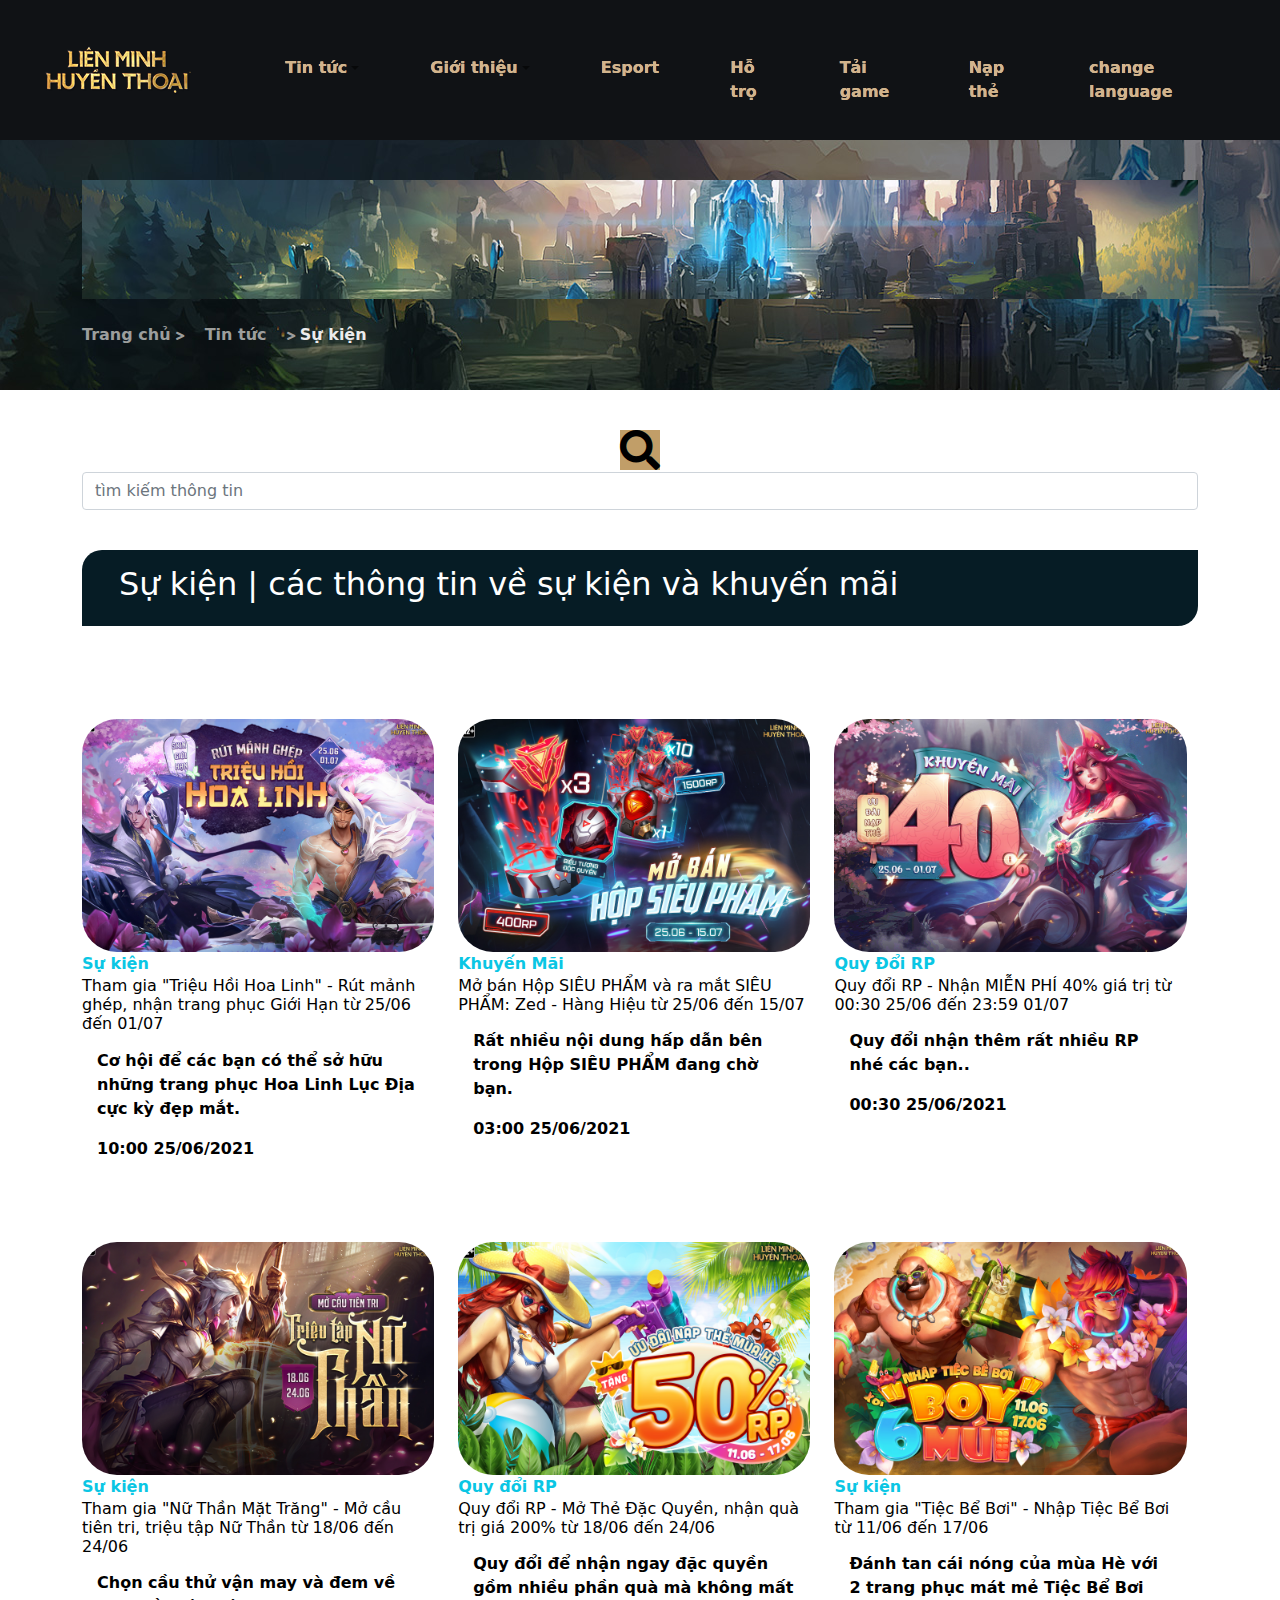
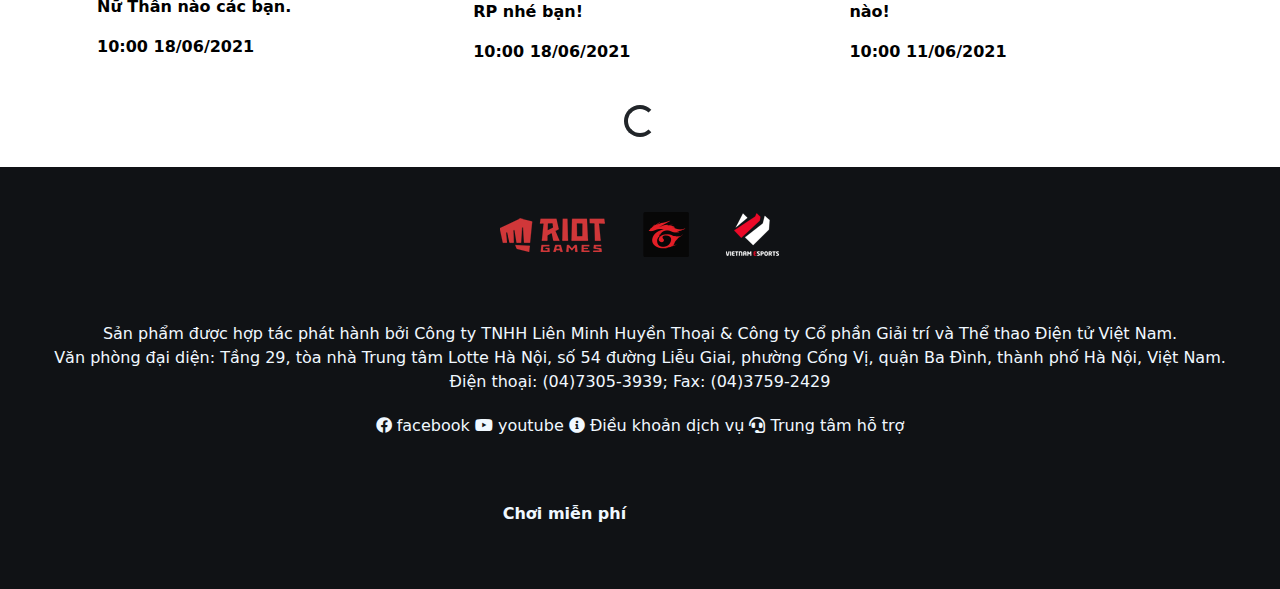
<file: sukien.html>
<!DOCTYPE html>
<html lang="en">
<head>
    <meta charset="UTF-8">
    <meta http-equiv="X-UA-Compatible" content="IE=edge">
    <meta name="viewport" content="width=device-width, initial-scale=1.0">
    <script src="https://ajax.googleapis.com/ajax/libs/jquery/3.5.1/jquery.min.js"></script>
    <link href="fontawesome/css/all.css" rel="stylesheet">
    <link rel="stylesheet" href="css/bootstrap.min.css">
    <script src="js/bootstrap.min.js"></script>
    <link rel="stylesheet" href="cust.css">
    <title>  Do an  </title>
</head>
<body>
    <header id="header">
        <div class="container-fluid">
          <div class="row">
            
            
                <div class="col-md-12">
                  <nav class="navbar navbar-expand-lg navbar-light bg-light">
                    <div class="container-fluid">
                      <div class="col-md-2">
    
                        <div class="brand">
                          <a href="index.html">
                              <img src="images/logo (1).png" alt="Mua sắm online Lazada.vn Logo">
                          </a>
                        </div>
                      </div>
                        
                        <button class="navbar-toggler" type="button" data-bs-toggle="collapse" data-bs-target="#navbarSupportedContent" aria-controls="navbarSupportedContent" aria-expanded="false" aria-label="Toggle navigation">
                          <span class="navbar-toggler-icon"></span>
                      </button>
                      <div class="collapse navbar-collapse" id="navbarSupportedContent">
                        <ul class="navbar-nav me-auto mb-2 mb-lg-0">
                          
                          <li class="nav-item dropdown">
                            <a class="nav-link dropdown-toggle" href="#" id="navbarDropdown" role="button" data-bs-toggle="dropdown" aria-expanded="false">
                              Tin tức
                            </a>
                            <ul class="dropdown-menu" aria-labelledby="navbarDropdown">
                              <li><a class="dropdown-item" href="category.html">Tin tức</a></li>
                              <li><hr class="dropdown-divider"></li>
                              <li><a class="dropdown-item" href="sukien.html">Sự kiện</a></li>
      
                              <li><a class="dropdown-item" href="tingame.html">tin game</a></li>
                              <li><a class="dropdown-item" href="#">Esport</a></li>
                              <li><a class="dropdown-item" href="#">Cộng đồng</a></li>
                              <li><a class="dropdown-item" href="#">Cẩm mang</a></li>
                            </ul>
                          </li>
    
    
                          <li class="nav-item dropdown">
                            <a class="nav-link dropdown-toggle" href="#" id="navbarDropdown" role="button" data-bs-toggle="dropdown" aria-expanded="false">
                              Giới thiệu
                            </a>
                            <ul class="dropdown-menu" aria-labelledby="navbarDropdown">
                              <li><a class="dropdown-item" href="#">Giới thiệu</a></li>
                              <li><hr class="dropdown-divider"></li>
                              <li><a class="dropdown-item" href="#">Tướng</a></li>
      
                              <li><a class="dropdown-item" href="#">Trang bị</a></li>
                            </ul>
                          </li>
                          
                          <li class="nav-item">
                            <a class="nav-link" href="#">Esport</a>
                          </li>
                          <li class="nav-item">
                            <a class="nav-link" href="#">Hỗ trọ</a>
                          </li>
                          <li class="nav-item">
                            <a class="nav-link" href="#">Tải game</a>
                          </li>
                          <li class="nav-item">
                            <a class="nav-link" href="#">Nạp thẻ</a>
                          </li>
                          <li class="nav-item">
                            <a class="nav-link" href="#">change language</a>
                          </li>
                        </ul>
                        
                      </div>
                    </div>
                  </nav>
                </div>
                <div class="col-md-8">
                  
    
                 
                </div>
               
                
                     
                
            </div>
        </div>
        
    </header>

<main>
    <div id="category2-header">
        <div class=" container">
          <div class="row">
              <div class="center">
                <div class="slider">
                  <div class="banner2">
                    <img src="images/defaultbanner.jpg" alt="">
    
                  </div>
                  <div class="Trangchu">  
                  <br>
    
                  <a href="index.html">
                    Trang chủ
                    
                       <i class="fas fa-greater-than"></i>
                    
                  </a>
    
                  
                  
                    <a href="category.html"> Tin tức</a>   

                    
                    <i class="fas fa-greater-than"></i>
                   <a href="#">
                    <span> Sự kiện</span>
                   </a>

                  </div>
                </div>  
              </div>
          </div>
          
              
                                
        </div>
      </div>
    <div id="homebox">
        <div class="container">
          <div class="row">
            <div class="col-md-12">
              <div class="text-center">
               <div class="center">
                <a href="#">
                  <i class="fa fa-search" aria-hidden="true"></i>
                </a>
                <input class="form-control"  type="Search" id="search" placeholder="tìm kiếm thông tin">
               </div>
              </div>
            </div>
          </div>
        </div>
    </div>
    <div id="newsDescBar">
        <div class="container">
            <div class="row">
                <div class="col-md-12">
                  <div class="left">
                    <h2>
                        Sự kiện | các thông tin về sự kiện và khuyến mãi
                    </h2>
                  </div>  
                      
                    
                </div>
            </div>
        </div>
    </div>
    <div id="menu1">
        <div class="container">
            <div class="row">


              


                <div class="col-md-3">
                    <div class="center">
                    <div class="box-menu">
                      <div class="top-box-menu">
                        <div class="braandd">
                        <a href="#">
                          
                          <img src="images/trieu-hoi-hoa-linh-880x582.jpg" alt="">
                        </a>
                      </div>
                    </div>
                    
                          <a href="#"> 
                            Sự kiện
                          </a>
                   
                      <div class="content-box-menu  text-center">
                         <a href="">
                          <h3 class="title"> Tham gia "Triệu Hồi Hoa Linh" - Rút mảnh ghép, nhận trang phục Giới Hạn từ 25/06 đến 01/07 </h3>
                          <p >
                              <span>Cơ hội để các bạn có thể sở hữu những trang phục Hoa Linh Lục Địa cực kỳ đẹp mắt.</span>
                          </p>
                          <p class="time">10:00 25/06/2021</p>
                          </a>
                      </div>
                    </div>
          
                    </div>
          
                  </div>

                  <div class="col-md-3">
                    <div class="center">
                    <div class="box-menu">
                      <div class="top-box-menu">
                        <div class="braandd">
                        <a href="#">
                          
                          <img src="images/Mo_ban_HSP_880x582.jpg" alt="">
                        </a>
                      </div>
                    </div>
                    
                          <a href=""> 
                            Khuyến Mãi
                          </a>
                    
                      <div class="content-box-menu  text-center">
                        <a href="">
                          <h3 class="title">
                            Mở bán Hộp SIÊU PHẨM và ra mắt SIÊU PHẨM: Zed - Hàng Hiệu từ 25/06 đến 15/07
                            </h3>
                          <p >
                              <span>Rất nhiều nội dung hấp dẫn bên trong Hộp SIÊU PHẨM đang chờ bạn.</span>
                          </p>
                          <p class="time">03:00 25/06/2021</p>
                        </a>
                      </div>
                    </div>
          
                    </div>
          
                  </div>

                  <div class="col-md-3">
                    <div class="center">
                    <div class="box-menu">
                      <div class="top-box-menu">
                        <div class="braandd">
                        <a href="#">
                          
                          <img src="images/topup-880x582.jpg" alt="">
                        </a>
                      </div>
                    </div>
                    
                          <a href="#"> 
                            Quy Đổi RP
                          </a>
                    
                      <div class="content-box-menu  text-center">
                        <a href="">
                          <h3 class="title"> Quy đổi RP - Nhận MIỄN PHÍ 40% giá trị từ 00:30 25/06 đến 23:59 01/07 </h3>
                          <p >
                              <span>Quy đổi nhận thêm rất nhiều RP nhé các bạn..</span>
                          </p>
                          <p class="time">00:30 25/06/2021</p>
                        </a>
                      </div>
                    </div>
          
                    </div>
          
                  </div>

                  <div class="col-md-3">
                    <div class="center">
                    <div class="box-menu">
                      <div class="top-box-menu">
                        <div class="braandd">
                        <a href="#">
                          
                          <img src="images/Nine-Gacha-880x582.jpg" alt="">
                        </a>
                      </div>
                    </div>
                    
                          <a href=""> 
                            Sự kiện
                          </a>
                    
                      <div class="content-box-menu  text-center">
                        <a href="">
                          <h3 class="title"> Tham gia "Nữ Thần Mặt Trăng" - Mở cầu tiên tri, triệu tập Nữ Thần từ 18/06 đến 24/06 </h3>
                          <p >
                              <span>Chọn cầu thử vận may và đem về Nữ Thần nào các bạn.</span>
                          </p>
                          <p class="time">10:00 18/06/2021</p>
                          </a>
                      </div>
                    </div>
          
                    </div>
          
                  </div>

                  <div class="col-md-3">
                    <div class="center">
                    <div class="box-menu">
                      <div class="top-box-menu">
                        <div class="braandd">
                        <a href="#">
                          
                          <img src="images/302-TopUp-880x582.jpg" alt="">
                        
                      </div>
                    </div>
                    
                          <a href=""> 
                            Quy đổi RP 
                          </a>
                    
                      <div class="content-box-menu  text-center">
                        <a href="">
                          <h3 class="title"> Quy đổi RP - Mở Thẻ Đặc Quyền, nhận quà trị giá 200% từ 18/06 đến 24/06 </h3>
                          <p >
                              <span>Quy đổi để nhận ngay đặc quyền gồm nhiều phần quà mà không mất RP nhé bạn!</span>
                          </p>
                          <p class="time">10:00 18/06/2021</p>
                          </a>
                      </div>
                    </div>
          
                    </div>
          
                  </div>


                  <div class="col-md-3">
                    <div class="center">
                    <div class="box-menu">
                      <div class="top-box-menu">
                        <div class="braandd">
                        <a href="#">
                          
                          <img src="images/tiec-be-boi-880x582.jpg" alt="">
                        </a>
                      </div>
                    </div>
                    
                         
                      <a href="#"> 
                        Sự kiện
                      </a>
                      <div class="content-box-menu  text-center">
                        
                            <a href="#">
                          <h3 class="title"> Tham gia "Tiệc Bể Bơi" - Nhập Tiệc Bể Bơi từ 11/06 đến 17/06 </h3>
                          <p >
                              <span>Đánh tan cái nóng của mùa Hè với 2 trang phục mát mẻ Tiệc Bể Bơi nào!</span>
                          </p>
                          <p class="time">10:00 11/06/2021</p>
                                </a>
                        
                      </div>
                    </div>
          
                    </div>
          
                  </div>


                  <div class="d-flex justify-content-center">
                    <div class="spinner-border" role="status">
                      <span class="visually-hidden">Loading...</span>
                    </div>
                  </div>


                  

            </div>
        </div>
    </div>
</main>

<footer>
    <div id="info-footer">
       <div class="container-fluid">
         <div class="row">
           <div class="col-md-12">
             <div class="text-center">
               <div class="logo">
                 <img src="images/logos-vn.png" alt="">
               </div>
               
             </div>
           </div>
         </div>
       </div>
    </div>
    <div id="copyright">
     <div class="container-fluid">
         <div class="row">
             <div class="col-12">
                 <p class="text-center">
                   Sản phẩm được hợp tác phát hành bởi Công ty TNHH Liên Minh Huyền Thoại & Công ty Cổ phần Giải trí và Thể thao Điện tử Việt Nam.
                   <br>
                   Văn phòng đại diện: Tầng 29, tòa nhà Trung tâm Lotte Hà Nội, số 54 đường Liễu Giai, phường Cống Vị, quận Ba Đình, thành phố Hà Nội, Việt Nam.
                   <br>
                   Điện thoại: (04)7305-3939; Fax: (04)3759-2429
  
                 </p>
             </div>
         </div>
     </div>
  
  </div>
    <div id="social-links">
      <div class="container-fluid">
        <div class="row">
          <div class="col-md-12">
            <div class="text-center">
  
              <a href="https://www.facebook.com/LienMinhHuyenThoai">
                <i class="fab fa-facebook"></i>
                facebook
                
              </a>
              
              <a href="https://www.youtube.com/user/GarenaVietnam?view_as=subscriber?sub_confirmation=1">
                <i class="fab fa-youtube"></i>
                youtube
              </a>
  
              <a href="https://www.garena.vn/terms">
                <i class="fas fa-info-circle"></i>
                Điều khoản dịch vụ
              </a>
  
              <a href="https://hotro.garena.vn/">
                <i class="fas fa-headset"></i>
                Trung tâm hỗ trợ
              </a>
  
            </div>
          </div>
          
          <div class="col-md-12">
           <div class="text-center"> 
          <div class="playfreegame">
            <a href="https://lienminh.garena.vn/download">
              Chơi miễn phí
            </a>
  
            
          </div>
          <span class="age-lmht"></span>
          </div>
          </div>
        </div>
      </div>
    </div>
  </footer>

</body>
</html>
</file>
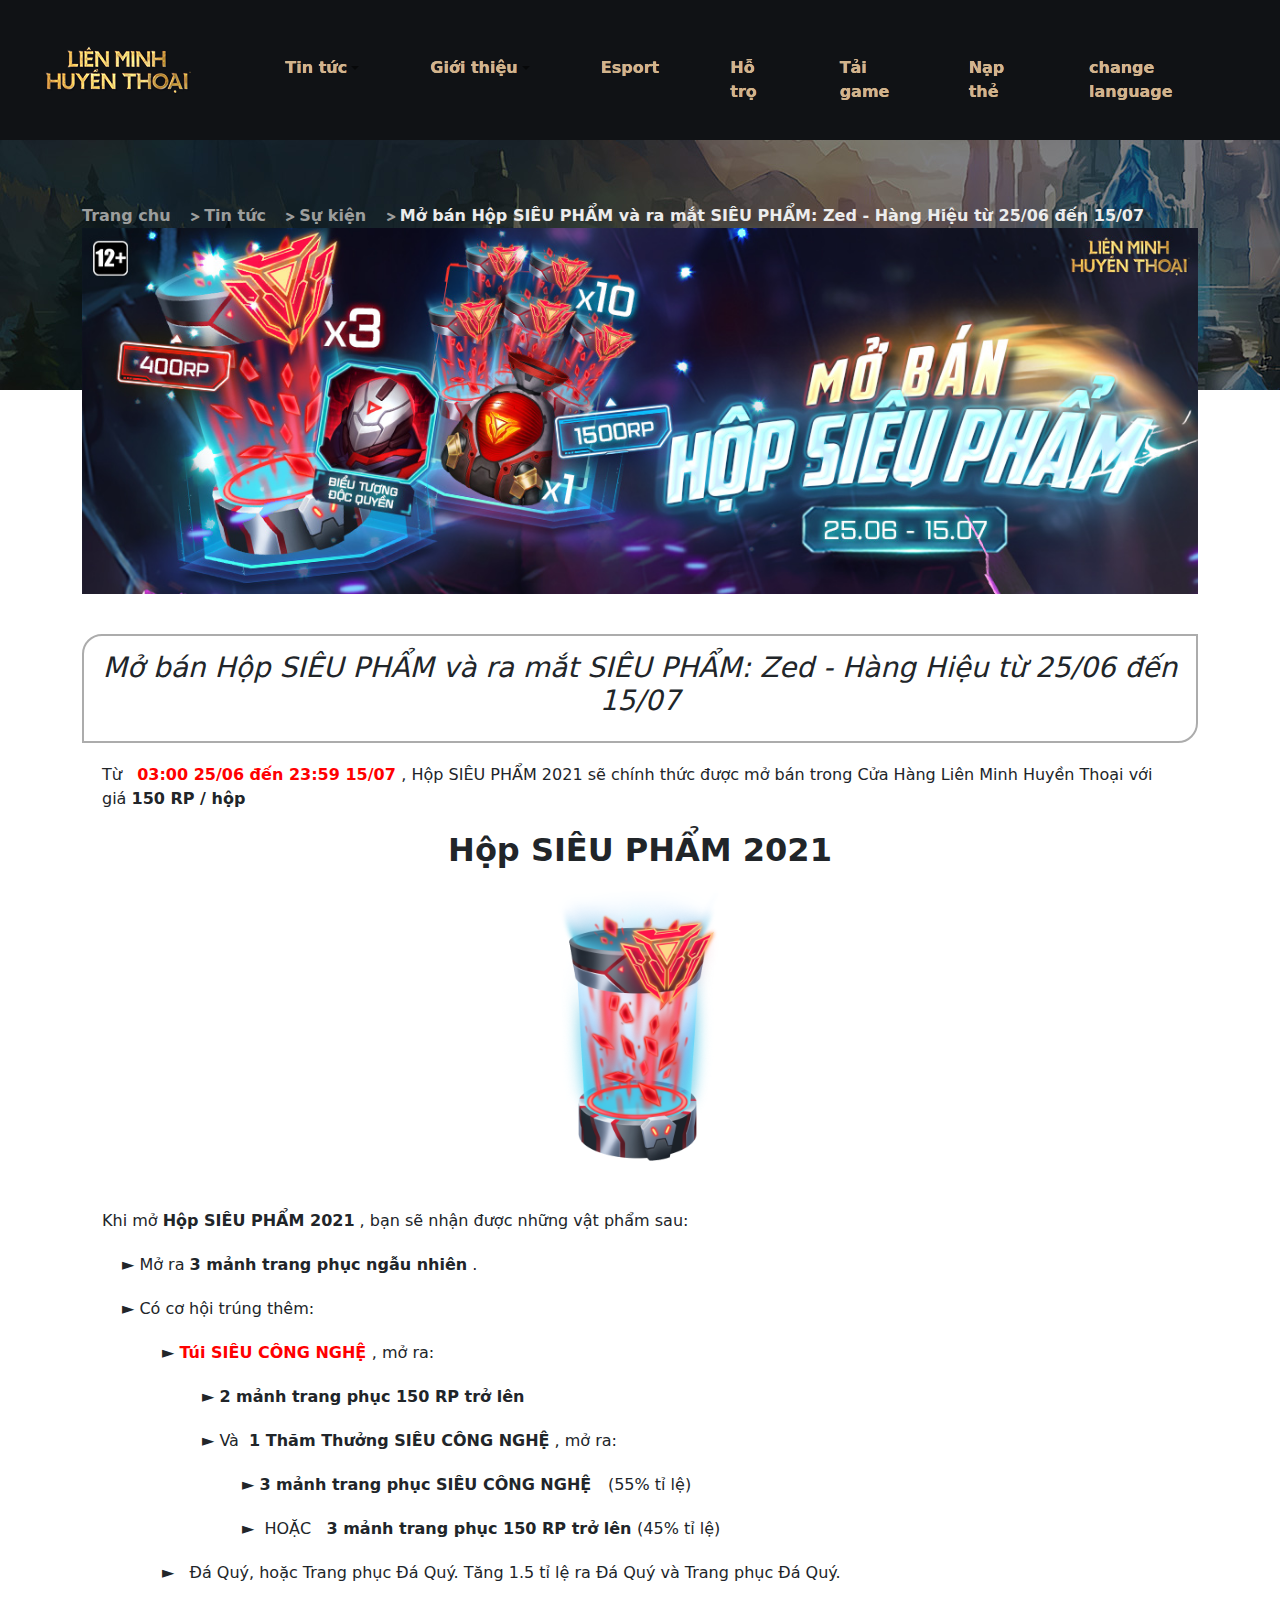
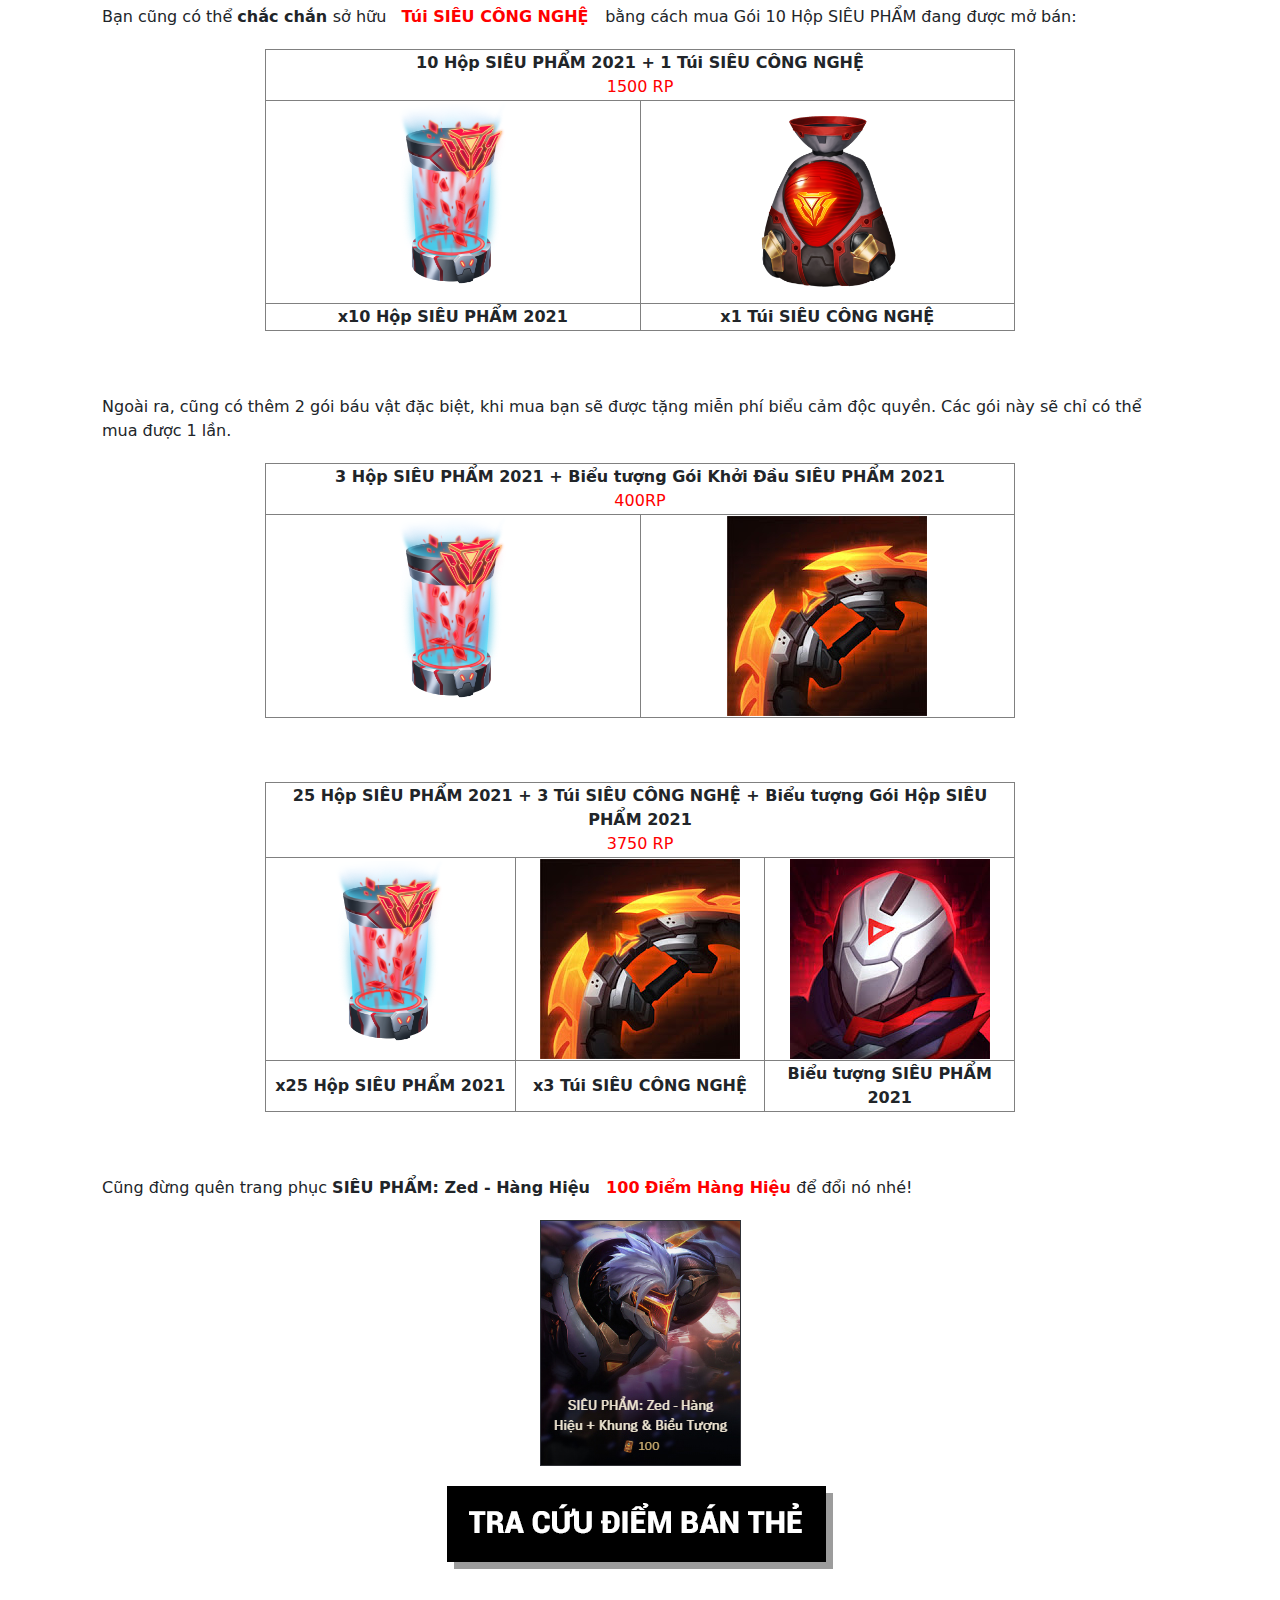
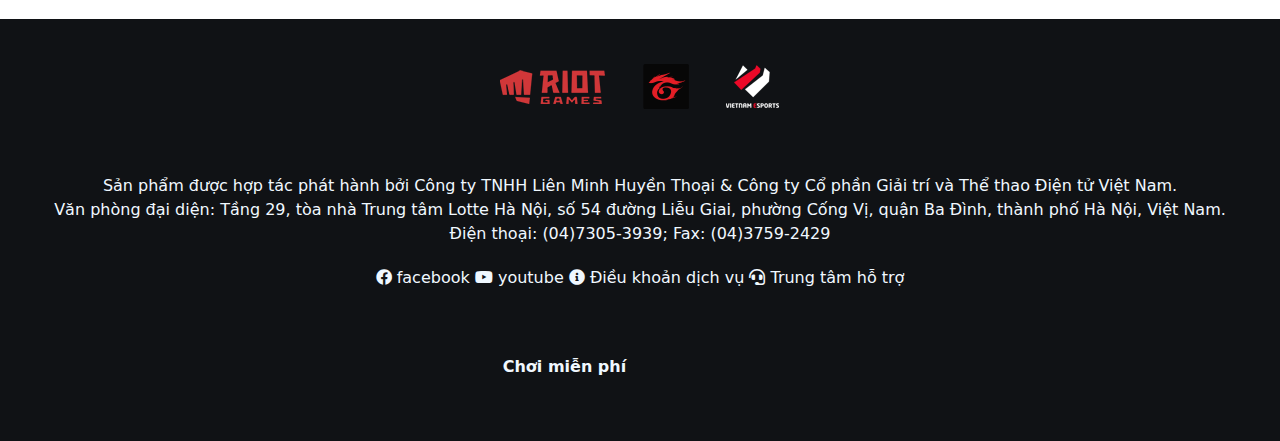
<file: sukien2.html>
<!DOCTYPE html>
<html lang="en">
<head>
    <meta charset="UTF-8">
    <meta http-equiv="X-UA-Compatible" content="IE=edge">
    <meta name="viewport" content="width=device-width, initial-scale=1.0">
    <script src="https://ajax.googleapis.com/ajax/libs/jquery/3.5.1/jquery.min.js"></script>
    <link href="fontawesome/css/all.css" rel="stylesheet">
    <link rel="stylesheet" href="css/bootstrap.min.css">
    <script src="js/bootstrap.min.js"></script>
    <link rel="stylesheet" href="cust.css">
    

    <title>  Do an  </title>
</head>
<body>
  
    <header id="header">
        <div class="container-fluid">
          <div class="row">
            
            
                <div class="col-md-12">
                  <nav class="navbar navbar-expand-lg navbar-light bg-light">
                    <div class="container-fluid">
                      <div class="col-md-2">

                        <div class="brand">
                          <a href="index.html">
                              <img src="images/logo (1).png" alt="Mua sắm online Lazada.vn Logo">
                          </a>
                        </div>
                      </div>
                        
                        <button class="navbar-toggler" type="button" data-bs-toggle="collapse" data-bs-target="#navbarSupportedContent" aria-controls="navbarSupportedContent" aria-expanded="false" aria-label="Toggle navigation">
                          <span class="navbar-toggler-icon"></span>
                      </button>
                      <div class="collapse navbar-collapse" id="navbarSupportedContent">
                        <ul class="navbar-nav me-auto mb-2 mb-lg-0">
                          
                          <li class="nav-item dropdown">
                            <a class="nav-link dropdown-toggle" href="#" id="navbarDropdown" role="button" data-bs-toggle="dropdown" aria-expanded="false">
                              Tin tức
                            </a>
                            <ul class="dropdown-menu" aria-labelledby="navbarDropdown">
                              <li><a class="dropdown-item" href="category.html">Tin tức</a></li>
                              <li><hr class="dropdown-divider"></li>
                              <li><a class="dropdown-item" href="sukien.html">Sự kiện</a></li>
      
                              <li><a class="dropdown-item" href="tingame.html">tin game</a></li>
                              <li><a class="dropdown-item" href="#">Esport</a></li>
                              <li><a class="dropdown-item" href="#">Cộng đồng</a></li>
                              <li><a class="dropdown-item" href="#">Cẩm mang</a></li>
                            </ul>
                          </li>


                          <li class="nav-item dropdown">
                            <a class="nav-link dropdown-toggle" href="#" id="navbarDropdown" role="button" data-bs-toggle="dropdown" aria-expanded="false">
                              Giới thiệu
                            </a>
                            <ul class="dropdown-menu" aria-labelledby="navbarDropdown">
                              <li><a class="dropdown-item" href="#">Giới thiệu</a></li>
                              <li><hr class="dropdown-divider"></li>
                              <li><a class="dropdown-item" href="#">Tướng</a></li>
      
                              <li><a class="dropdown-item" href="#">Trang bị</a></li>
                            </ul>
                          </li>
                          
                          <li class="nav-item">
                            <a class="nav-link" href="#">Esport</a>
                          </li>
                          <li class="nav-item">
                            <a class="nav-link" href="#">Hỗ trọ</a>
                          </li>
                          <li class="nav-item">
                            <a class="nav-link" href="#">Tải game</a>
                          </li>
                          <li class="nav-item">
                            <a class="nav-link" href="#">Nạp thẻ</a>
                          </li>
                          <li class="nav-item">
                            <a class="nav-link" href="#">change language</a>
                          </li>
                        </ul>
                        
                      </div>
                    </div>
                  </nav>
                </div>
                <div class="col-md-8">
                  

                 
                </div>
               
                
                     
                
            </div>
        </div>
        
   </header>





<main>
    <div id="category2-header">
        <div class=" container">
          <div class="row">
              <div class="center">
                <div class="slider">

                  <div class="Trangchu">  
                  <br>
    
                  <a href="index.html">
                    Trang chu
                    
                       
                    
                  </a>
                  <i class="fas fa-greater-than"></i>
                  
                  
                    <a href="category.html"> Tin tức</a>   

                    
                    <i class="fas fa-greater-than"></i>
                   <a href="#">
                    Sự kiện
                    
                   </a>
                   <i class="fas fa-greater-than"></i>
                   <a href="#">
                   <span> Mở bán Hộp SIÊU PHẨM và ra mắt SIÊU PHẨM: Zed - Hàng Hiệu từ 25/06 đến 15/07</span>
                   </a>
                  </div>  

                  <div class="banner2">
                    <img src="images/Mo_ban_HSP_1220x400.jpg" alt="">
    
                  </div>
                  
                </div>  
              </div>
          </div>
          
              
                                
        </div>
      </div>
      <div id="contentBox">
        <div class="container">
            <div class="row">
                <div class="col-md-12">
                    <div class="text-center">
                        <h3>
                            <i>
          Mở bán Hộp SIÊU PHẨM và ra mắt SIÊU PHẨM: Zed - Hàng Hiệu từ 25/06 đến 15/07
                            </i>
                        </h3>
                        


                     </div>
                     <div class="text">
                         <p>
                            Từ &nbsp;
                            <strong style="color: rgb(255, 0, 0);">
                                03:00 25/06 đến 23:59 15/07
                            </strong>
                            , Hộp SIÊU PHẨM 2021 sẽ chính thức được mở bán trong Cửa Hàng Liên Minh Huyền Thoại với giá 
                            <strong> 150 RP / hộp</strong>
                         </p>
                     </div>
                     <h2 style="text-align: center;">
                        <strong>Hộp SIÊU PHẨM 2021</strong>
                     </h2>
                     <p style="text-align: center;">
                        <img src="images/PROJECT2021_Capsule_Final.png" alt="" style="width: 300px; height: 300px;">
                     </p>

                     <p >
                        Khi mở 
                     
                     <strong>Hộp SIÊU PHẨM 2021</strong>
                     , bạn sẽ nhận được những vật phẩm sau:
                     </p>
                     <p style="margin-left: 40px;" >
                        ► Mở ra 
                     <strong> 3 mảnh trang phục ngẫu nhiên</strong>
                     .
                     </p>
                     <p style="margin-left: 40px;">
                        ► Có cơ hội trúng thêm:
                     </p>
                     <p style="margin-left: 80px;">
                        ► 
                        <strong>
                            <span style="color:#FF0000;">Túi SIÊU CÔNG NGHỆ</span>
                        </strong>
                        <span style="display: inline !important;">, mở ra:</span>
                     </p>
                     <p style="margin-left: 120px;">
                        ► 
                        <strong>2 mảnh trang phục 150 RP trở lên</strong>

                     </p>
                     <p style="margin-left: 120px;">
                        ► 
                        <span style="display: inline !important;">
                            Và&nbsp;

                        </span>
                        <strong>1 Thăm Thưởng SIÊU CÔNG NGHỆ</strong>
                        <span style="display: inline !important;"> , mở ra:</span>
                     </p>
                     <p style="margin-left: 160px;">
                        ►
                        <strong >
                            3 mảnh trang phục SIÊU CÔNG NGHỆ &nbsp;
                        </strong>
                        <span style="display: inline !important;"> (55% tỉ lệ)</span>
                     </p>
                     <p style="margin-left: 160px;">
                        ►&nbsp;
                        <span style="display: inline !important;">
                            HOẶC &nbsp;
                        </span>
                        <strong>3 mảnh trang phục 150 RP trở lên </strong>
                        <span style="display: inline !important;"> (45% tỉ lệ)</span>
                    </p>
                    <p style="margin-left: 80px;">
                        ► &nbsp;
                        <span style="display: inline !important;"> Đá Quý, hoặc Trang phục Đá Quý. Tăng 1.5 tỉ lệ ra Đá Quý và Trang phục Đá Quý.</span>
                    </p>
                    <p>
                        Bạn cũng có thể 
                        <strong>
                            chắc chắn
                        </strong>
                        sở hữu &nbsp;
                        <strong style="color: rgb(255, 0, 0);" > Túi SIÊU CÔNG NGHỆ &nbsp; 
                           
                        </strong>
                        bằng cách mua Gói 10 Hộp SIÊU PHẨM đang được mở bán:
                    </p>
                    <table border="1" cellpadding="1" cellspacing="1" style="margin-left:auto;margin-right:auto;width:750px;">
                        <tbody>
                            <tr>
                                <td colspan="2" style="text-align: center;">
                                    <strong>
                                        10 Hộp SIÊU PHẨM 2021 + 1 Túi SIÊU CÔNG NGHỆ
                                    </strong>
                                    <br>
                                    <span style="color:#FF0000;">1500 RP</span>
                                </td>
                            </tr>
                            <tr>
                                <td style="text-align: center;">
                                    <img src="images/PROJECT2021_Capsule_Final (1).png" alt="" style="width: 200px; height: 200px;">
                                </td>
                                <td style="text-align: center;">
                                    <img src="images/OPTIK BAG.png" alt="" style="width: 200px; height: 200px;">
                                </td>
                            </tr>
                            <tr>
                                <td style="text-align: center; width: 50%;">
                                    <strong>x10 Hộp SIÊU PHẨM 2021</strong>
                                </td>
                                <td style="text-align: center; width: 59%;">
                                    <Strong>x1 Túi SIÊU CÔNG NGHỆ</Strong>
                                </td>
                            </tr>
                        </tbody>
                    </table>
                    <p> &nbsp;  </p>
                    <p>
                        Ngoài ra, cũng có thêm 2 gói báu vật đặc biệt, khi mua bạn sẽ được tặng miễn phí biểu cảm độc quyền. Các gói này sẽ chỉ có thể mua được 1 lần.
                    </p>
                    <table border="1" cellpadding="1" cellspacing="1"  style="margin-left:auto;margin-right:auto;width:750px;">
                        <tbody>
                            <tr>
                                <td colspan="2" style="text-align: center;">
                                    <strong>3 Hộp SIÊU PHẨM 2021 + Biểu tượng Gói Khởi Đầu SIÊU PHẨM 2021</strong>
                                    <br>
                                    <span style="color:#FF0000;"> 400RP</span>
                                </td>
                            </tr>
                            <tr>
                                <td style="text-align: center;">
                                    <img src="images/PROJECT2021_Capsule_Final (1).png" alt="" style="width: 200px; height: 200px;">
                                </td>
                                <td style="width: 50%; text-align: center;">
                                    <img src="images/4984.jpg" alt="" style="width: 200px; height: 200px;">
                                </td>
                            </tr>
                        </tbody>
                    </table>
                    <p>&nbsp;</p>

                      <table border="1" cellspacing="1" style="margin-left:auto;margin-right:auto;width:750px;">
                        <tbody>
                          <tr>
                            <td colspan="3"style="text-align: center;">
                              <strong>
                                25 Hộp SIÊU PHẨM 2021 + 3 Túi SIÊU CÔNG NGHỆ + Biểu tượng Gói Hộp SIÊU PHẨM 2021
                              </strong>
                              <br>
                              <span style="color:#FF0000;">3750 RP</span>
                            </td>

                          </tr>
                          <tr>
                            <td style="width: 33%; text-align: center;">
                              <img src="images/PROJECT2021_Capsule_Final (1).png" alt=""  style="width: 200px; height: 200px;">
                            </td>
                            <td style="width: 33%; text-align: center;">
                              <img src="images/4984.jpg" alt="" style="width: 200px; height: 200px;">
                            </td>
                            <td style="width: 33%; text-align: center;">
                              <img src="images/4989.jpg" alt="" style="width: 200px; height: 200px;">
                            </td>
                          </tr>
                          <tr>
                            <td style="text-align: center;">
                              <strong>x25 Hộp SIÊU PHẨM 2021</strong>
                            </td>
                            <td style="text-align: center;">
                                <strong>x3 Túi SIÊU CÔNG NGHỆ</strong>
                            </td>
                            <td style="text-align: center;">
                                <strong>Biểu tượng SIÊU PHẨM 2021</strong>
                            </td>
                          </tr>
                        </tbody>
                      </table>      
                      <p>&nbsp;</p> 
                      <p>
                        Cũng đừng quên trang phục 
                              
                      <strong>SIÊU PHẨM: Zed - Hàng Hiệu &nbsp;</strong>
                      <strong style="color: rgb(255, 0, 0);"> 100 Điểm Hàng Hiệu </strong>
                      để đổi nó nhé!
                    </p>
                    <p style="text-align: center;">
                      <img src="images/SIEUPHAM_Zed_HangHieu.jpg" alt="" style="width: 201px; height: 246px;">

                    </p>
                    <p style="text-align: center;">
                      <a href="#">
                        <img src="images/6659_2.png" alt="">
                      </a>
                    </p>
                </div>
            </div>
        </div>
      </div>
</main>




<footer>
    <div id="info-footer">
       <div class="container-fluid">
         <div class="row">
           <div class="col-md-12">
             <div class="text-center">
               <div class="logo">
                 <img src="images/logos-vn.png" alt="">
               </div>
               
             </div>
           </div>
         </div>
       </div>
    </div>
    <div id="copyright">
     <div class="container-fluid">
         <div class="row">
             <div class="col-12">
                 <p class="text-center">
                   Sản phẩm được hợp tác phát hành bởi Công ty TNHH Liên Minh Huyền Thoại & Công ty Cổ phần Giải trí và Thể thao Điện tử Việt Nam.
                   <br>
                   Văn phòng đại diện: Tầng 29, tòa nhà Trung tâm Lotte Hà Nội, số 54 đường Liễu Giai, phường Cống Vị, quận Ba Đình, thành phố Hà Nội, Việt Nam.
                   <br>
                   Điện thoại: (04)7305-3939; Fax: (04)3759-2429
  
                 </p>
             </div>
         </div>
     </div>
  
  </div>
    <div id="social-links">
      <div class="container-fluid">
        <div class="row">
          <div class="col-md-12">
            <div class="text-center">
  
              <a href="https://www.facebook.com/LienMinhHuyenThoai">
                <i class="fab fa-facebook"></i>
                facebook
                
              </a>
              
              <a href="https://www.youtube.com/user/GarenaVietnam?view_as=subscriber?sub_confirmation=1">
                <i class="fab fa-youtube"></i>
                youtube
              </a>
  
              <a href="https://www.garena.vn/terms">
                <i class="fas fa-info-circle"></i>
                Điều khoản dịch vụ
              </a>
  
              <a href="https://hotro.garena.vn/">
                <i class="fas fa-headset"></i>
                Trung tâm hỗ trợ
              </a>
  
            </div>
          </div>
          
          <div class="col-md-12">
           <div class="text-center"> 
          <div class="playfreegame">
            <a href="https://lienminh.garena.vn/download">
              Chơi miễn phí
            </a>
  
            
          </div>
          <span class="age-lmht"></span>
          </div>
          </div>
        </div>
      </div>
    </div>
   </footer>
</file>
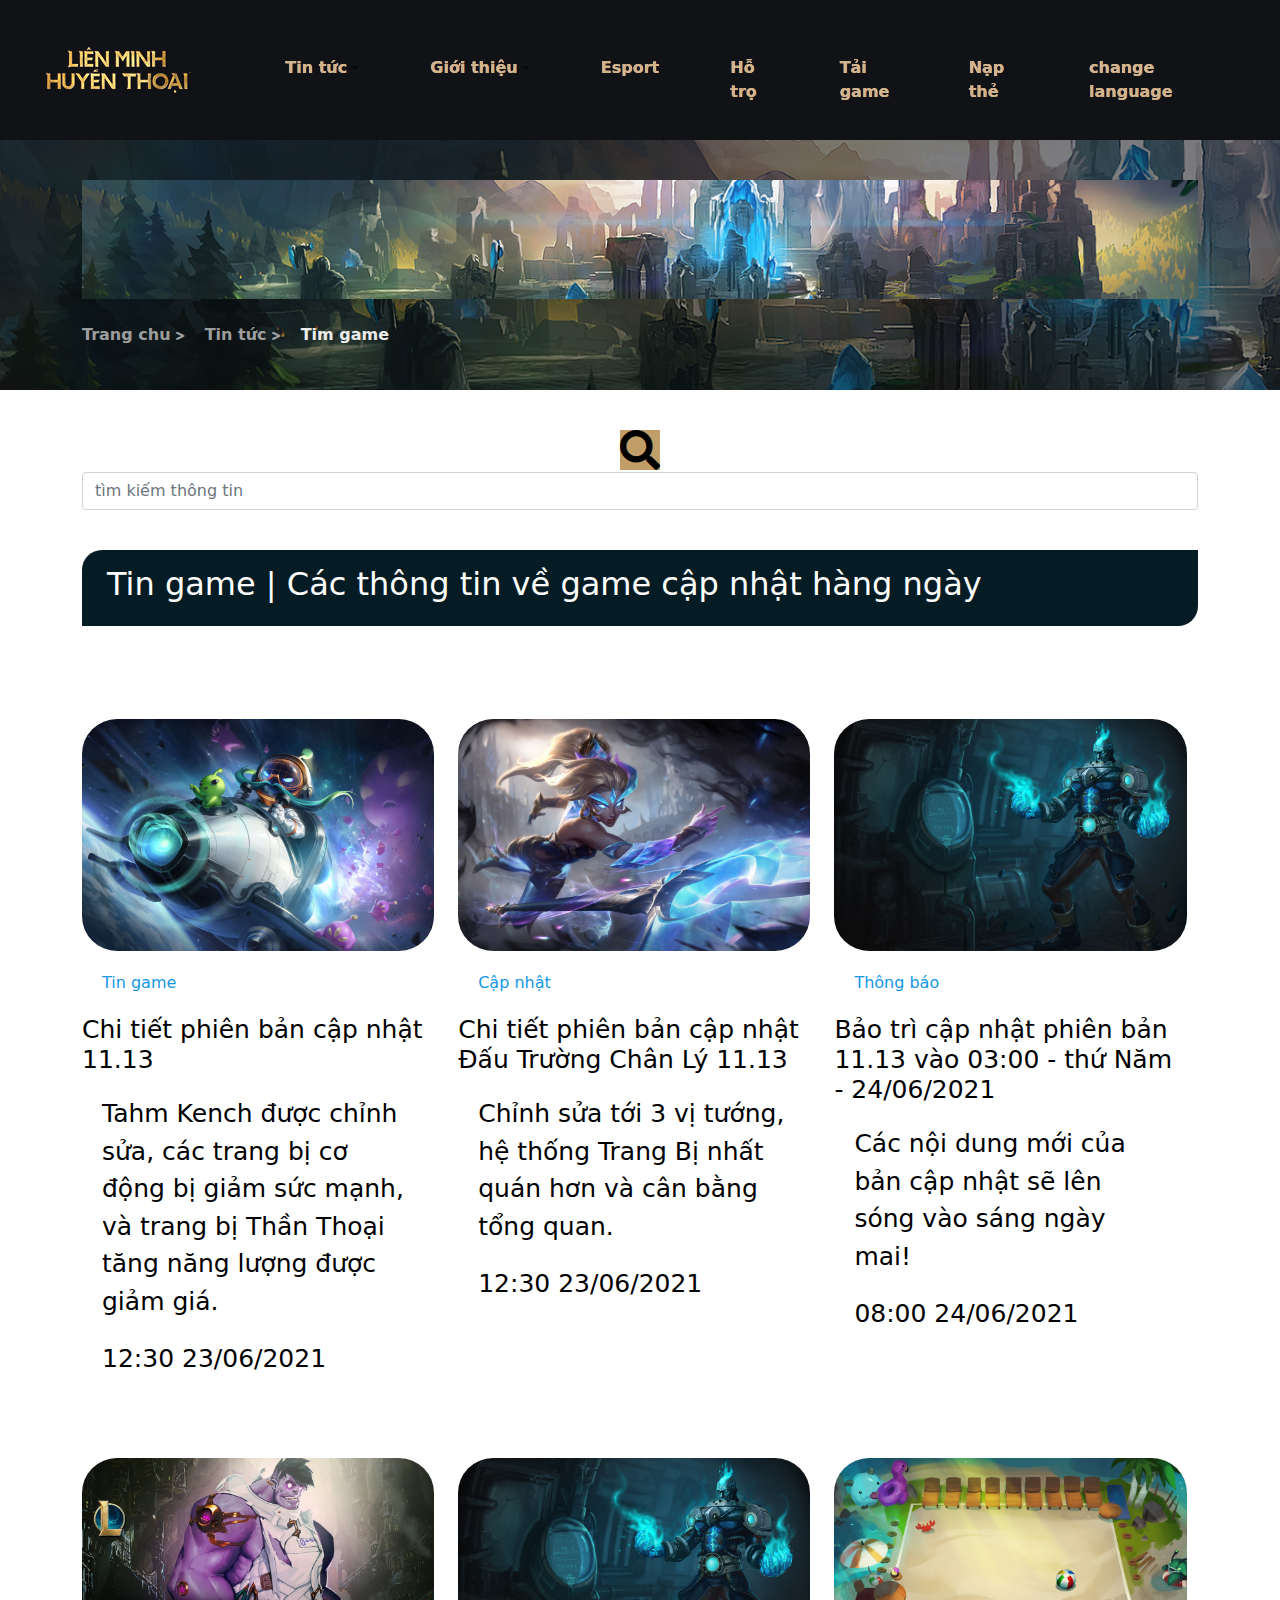
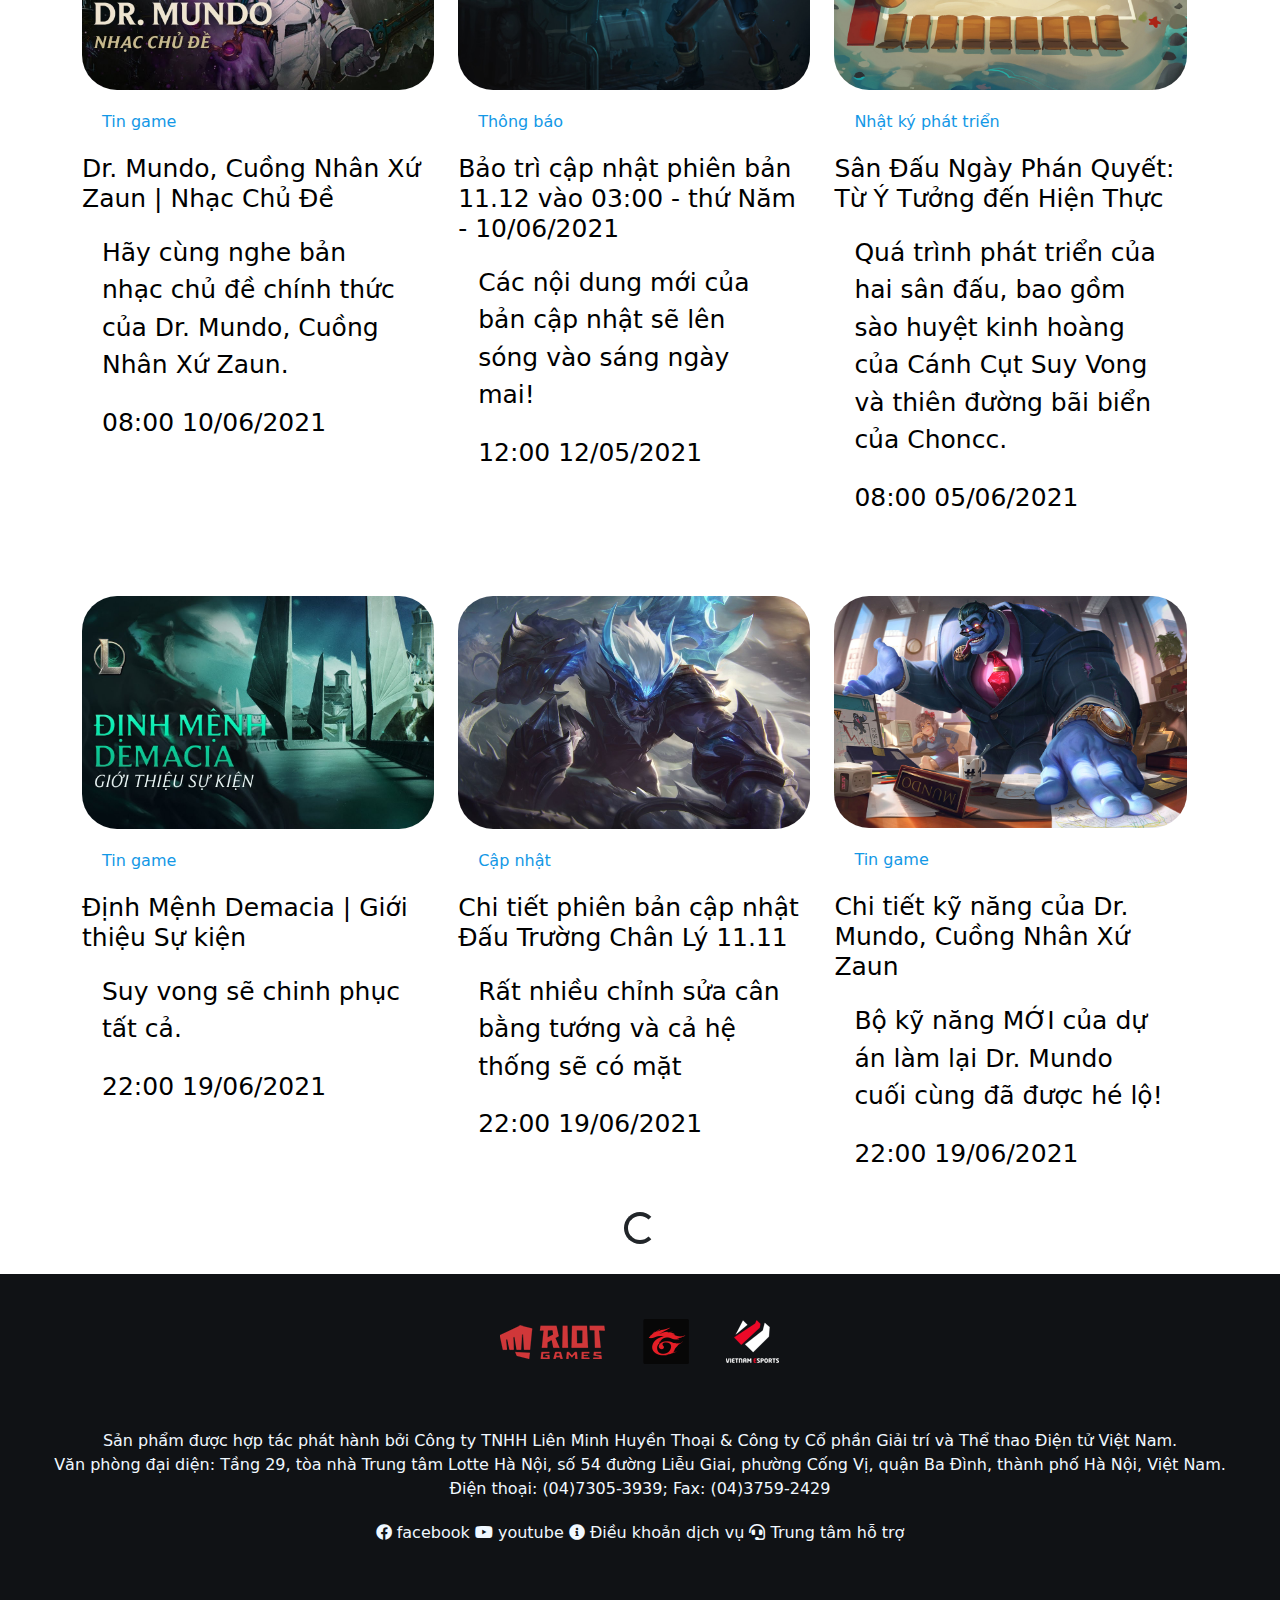
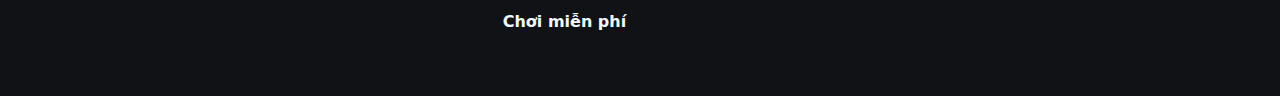
<file: tingame.html>
<!DOCTYPE html>
<html lang="en">
<head>
    <meta charset="UTF-8">
    <meta http-equiv="X-UA-Compatible" content="IE=edge">
    <meta name="viewport" content="width=device-width, initial-scale=1.0">
    <script src="https://ajax.googleapis.com/ajax/libs/jquery/3.5.1/jquery.min.js"></script>
    <link href="fontawesome/css/all.css" rel="stylesheet">
    <link rel="stylesheet" href="css/bootstrap.min.css">
    <script src="js/bootstrap.min.js"></script>
    <link rel="stylesheet" href="cust.css">
    

    <title>  Do an  </title>
</head>
<body>
  
    <header id="header">
        <div class="container-fluid">
          <div class="row">
            
            
                <div class="col-md-12">
                  <nav class="navbar navbar-expand-lg navbar-light bg-light">
                    <div class="container-fluid">
                      <div class="col-md-2">

                        <div class="brand">
                          <a href="index.html">
                              <img src="images/logo (1).png" alt="Mua sắm online Lazada.vn Logo">
                          </a>
                        </div>
                      </div>
                        
                        <button class="navbar-toggler" type="button" data-bs-toggle="collapse" data-bs-target="#navbarSupportedContent" aria-controls="navbarSupportedContent" aria-expanded="false" aria-label="Toggle navigation">
                          <span class="navbar-toggler-icon"></span>
                      </button>
                      <div class="collapse navbar-collapse" id="navbarSupportedContent">
                        <ul class="navbar-nav me-auto mb-2 mb-lg-0">
                          
                          <li class="nav-item dropdown">
                            <a class="nav-link dropdown-toggle" href="#" id="navbarDropdown" role="button" data-bs-toggle="dropdown" aria-expanded="false">
                              Tin tức
                            </a>
                            <ul class="dropdown-menu" aria-labelledby="navbarDropdown">
                              <li><a class="dropdown-item" href="category.html">Tin tức</a></li>
                              <li><hr class="dropdown-divider"></li>
                              <li><a class="dropdown-item" href="sukien.html">Sự kiện</a></li>
      
                              <li><a class="dropdown-item" href="tingame.html">tin game</a></li>
                              <li><a class="dropdown-item" href="#">Esport</a></li>
                              <li><a class="dropdown-item" href="#">Cộng đồng</a></li>
                              <li><a class="dropdown-item" href="#">Cẩm mang</a></li>
                            </ul>
                          </li>


                          <li class="nav-item dropdown">
                            <a class="nav-link dropdown-toggle" href="#" id="navbarDropdown" role="button" data-bs-toggle="dropdown" aria-expanded="false">
                              Giới thiệu
                            </a>
                            <ul class="dropdown-menu" aria-labelledby="navbarDropdown">
                              <li><a class="dropdown-item" href="#">Giới thiệu</a></li>
                              <li><hr class="dropdown-divider"></li>
                              <li><a class="dropdown-item" href="#">Tướng</a></li>
      
                              <li><a class="dropdown-item" href="#">Trang bị</a></li>
                            </ul>
                          </li>
                          
                          <li class="nav-item">
                            <a class="nav-link" href="#">Esport</a>
                          </li>
                          <li class="nav-item">
                            <a class="nav-link" href="#">Hỗ trọ</a>
                          </li>
                          <li class="nav-item">
                            <a class="nav-link" href="#">Tải game</a>
                          </li>
                          <li class="nav-item">
                            <a class="nav-link" href="#">Nạp thẻ</a>
                          </li>
                          <li class="nav-item">
                            <a class="nav-link" href="#">change language</a>
                          </li>
                        </ul>
                        
                      </div>
                    </div>
                  </nav>
                </div>
                <div class="col-md-8">
                  

                 
                </div>
               
                
                     
                
            </div>
        </div>
        
   </header>
   
   </div>
<main>
    <div id="category-header">
        <div class="container">
          <div class="row">
              <div class="center">
                <div class="slider">
    
                  
    
                  <div class="banner">
                    <img src="images/defaultbanner.jpg" alt="">
    
                  </div>
                  <div class="Trangchu">  
                  <br>
    
                  <a href="index.html">
                    Trang chu
                       <i class="fas fa-greater-than"></i>
                  </a>
                    <a href="category.html">
                      
                      Tin tức
                      <i class="fas fa-greater-than"></i>
                    </a> 
                    <a href="#">
                        <span> Tim game </span>
                    </a>        
                  </div>
                </div>  
              </div>
          </div>
          
              
                                
        </div>
      </div>
</main>

<div id="homebox">
  <div class="container">
    <div class="row">
      <div class="col-md-12">
        <div class="text-center">
         <div class="center">
          <a href="#">
            <i class="fa fa-search" aria-hidden="true"></i>
          </a>
          <input class="form-control"  type="Search" id="search" placeholder="tìm kiếm thông tin">
         </div>
        </div>
      </div>
    </div>
  </div>
</div>

<div id="gamesea">
  <div class="container">
    <div class="row">
      <div class="col-md-12">
        <div class="left">
          <h2>
           Tin game | Các thông tin về game cập nhật hàng ngày
          </h2>
        </div>
    </div>
  </div>
</div>

<div id="lotrinhhoc">
    <div class="container">
      <div class="row">


        <div class="col-md-3">
          <div class="center">
          <div class="box-lotrinhhoc">
            <div class="top-box-lotrinhhoc">
              <div class="braand">
              <a href="">
                
                <img src="images/Corki_AstronautSkin_avatar.jpg" alt="">
              </a>
            </div>
          </div>
            <p>
                <a href=""> 
                  Tin game
                </a>

            <div class="content-box-lotrinh  text-center">
              <a href="">
                <h3 class="title"> Chi tiết phiên bản cập nhật 11.13 </h3>
                <p class="author">
                    <span>Tahm Kench được chỉnh sửa, các trang bị cơ động bị giảm sức mạnh, và trang bị Thần Thoại tăng năng lượng được giảm giá.</span>
                </p>
                <p class="time">12:30 23/06/2021</p>
            </a>
            </div>
          </div>

          </div>

        </div>
        <div class="col-md-3">
          <div class="center">
          <div class="box-lotrinhhoc">
            <div class="top-box-lotrinhhoc">
              <div class="braand">
              <a href="">
                
                <img src="images/Banners_avatar.jpg" alt="">
              </a>
            </div>
          </div>

          <p>
                <a href=""> 
                  Cập nhật
                </a>
            <div class="content-box-lotrinh  text-center">
              <a href="">
                <h3 class="title"> Chi tiết phiên bản cập nhật Đấu Trường Chân Lý 11.13</h3>
                <p class="author">
                    <span>Chỉnh sửa tới 3 vị tướng, hệ thống Trang Bị nhất quán hơn và cân bằng tổng quan.</span>
                </p>
                <p class="time">12:30 23/06/2021 </p>
              </a>  
            </div>
          </div>

          </div>

        </div>
        <div class="col-md-3">
          <div class="center">
          <div class="box-lotrinhhoc">
            <div class="top-box-lotrinhhoc">
              <div class="braand">
              <a href="">
                
                <img src="images/Brand_Cryocore_avatar.jpg" alt="">
              </a>
            </div>
          </div>
          <p>
                <a href=""> 
                  Thông báo
                </a>
              </p>
            <div class="content-box-lotrinh  text-center">
              <a href="">
              <h3 class="title"> Bảo trì cập nhật phiên bản 11.13 vào 03:00 - thứ Năm - 24/06/2021</h3>
                <p class="author">
                    <span>Các nội dung mới của bản cập nhật sẽ lên sóng vào sáng ngày mai!</span>
                </p>
                <p class="time">08:00 24/06/2021</p>
                </a>
            </div>
          </div>

          </div>

        </div>
        <div class="col-md-3">
          <div class="center">
          <div class="box-lotrinhhoc">
            <div class="top-box-lotrinhhoc">
              <div class="braand">
              <a href="">
                
                <img src="images/nhac-chu-de-mundo-avatar.jpg" alt="">
              </a>
            </div>
          </div>
          <p>
                <a href=""> 
                  Tin game
                </a>
              </p>
            <div class="content-box-lotrinh  text-center">
              <a href="">
              <h3 class="title"> Dr. Mundo, Cuồng Nhân Xứ Zaun | Nhạc Chủ Đề </h3>
                <p class="author">
                    <span>Hãy cùng nghe bản nhạc chủ đề chính thức của Dr. Mundo, Cuồng Nhân Xứ Zaun.</span>
                </p>
                <p class="time">08:00 10/06/2021</p>
                </a>
            </div>
          </div>

          </div>

        </div>
        <div class="col-md-3">
          <div class="center">
          <div class="box-lotrinhhoc">
            <div class="top-box-lotrinhhoc">
              <div class="braand">
              <a href="">
                
                <img src="images/Brand_Cryocore_avatar.jpg" alt="">
              </a>
            </div>
          </div>
          <p>
                <a href=""> 
                  Thông báo
                </a>
              </p>
            <div class="content-box-lotrinh  text-center">
              <a href="">
              <h3 class="title"> Bảo trì cập nhật phiên bản 11.12 vào 03:00 - thứ Năm - 10/06/2021 </h3>
                <p class="author">
                    <span>Các nội dung mới của bản cập nhật sẽ lên sóng vào sáng ngày mai!</span>
                </p>
                <p class="time">12:00 12/05/2021</p>
                </a>
            </div>
          </div>

          </div>

        </div>
        <div class="col-md-3">
          <div class="center">
          <div class="box-lotrinhhoc">
            <div class="top-box-lotrinhhoc">
              <div class="braand">
              <a href="">
                
                <img src="images/Arena_Deep_Dive_Banner_v2_avatar.jpg" alt="">
              </a>
            </div>
          </div>
          <p>
                <a href=""> 
                  Nhật ký phát triển
                </a>
              </p>
            <div class="content-box-lotrinh  text-center">
              <a href="">
              <h3 class="title"> Sân Đấu Ngày Phán Quyết: Từ Ý Tưởng đến Hiện Thực </h3>
                <p class="author">
                    <span>Quá trình phát triển của hai sân đấu, bao gồm sào huyệt kinh hoàng của Cánh Cụt Suy Vong và thiên đường bãi biển của Choncc.</span>
                </p>
                <p class="time">08:00 05/06/2021</p>
                </a>
            </div>
          </div>

          </div>

        </div>
        <div class="col-md-3">
            <div class="center">
            <div class="box-lotrinhhoc">
              <div class="top-box-lotrinhhoc">
                <div class="braand">
                <a href="">
                  
                  <img src="images/dinh-menh-demacia.jpg" alt="">
                </a>
              </div>
            </div>
              <p>
                  <a href=""> 
                    Tin game
                  </a>
  
              <div class="content-box-lotrinh  text-center">
                <a href="">
                  <h3 class="title"> Định Mệnh Demacia | Giới thiệu Sự kiện </h3>
                  <p class="author">
                      <span>Suy vong sẽ chinh phục tất cả.</span>
                  </p>
                  <p class="time">22:00 19/06/2021</p>
                </a>
              </div>
            </div>
  
            </div>
  
          </div>
          <div class="col-md-3">
            <div class="center">
            <div class="box-lotrinhhoc">
              <div class="top-box-lotrinhhoc">
                <div class="braand">
                <a href="">
                  
                  <img src="images/Trundle-Banner-1_avatar.jpg" alt="">
                </a>
              </div>
            </div>
              <p>
                  <a href=""> 
                    Cập nhật
                  </a>
  
              <div class="content-box-lotrinh  text-center">
                <a href="">
                  <h3 class="title">Chi tiết phiên bản cập nhật Đấu Trường Chân Lý 11.11 </h3>
                  <p class="author">
                      <span>Rất nhiều chỉnh sửa cân bằng tướng và cả hệ thống sẽ có mặt</span>
                  </p>
                  <p class="time">22:00 19/06/2021</p>
                </a>
              </div>
            </div>
  
            </div>
  
          </div>
          <div class="col-md-3">
            <div class="center">
            <div class="box-lotrinhhoc">
              <div class="top-box-lotrinhhoc">
                <div class="braand">
                <a href="">
                  
                  <img src="images/Dr_Mundo_CorporateMundoSkin_avatar.jpg" alt="">
                </a>
              </div>
            </div>
              <p>
                  <a href=""> 
                    Tin game
                  </a>
  
              <div class="content-box-lotrinh  text-center">
                <a href="">
                  <h3 class="title">Chi tiết kỹ năng của Dr. Mundo, Cuồng Nhân Xứ Zaun </h3>
                  <p class="author">
                      <span>Bộ kỹ năng MỚI của dự án làm lại Dr. Mundo cuối cùng đã được hé lộ!</span>
                  </p>
                  <p class="time">22:00 19/06/2021</p>
                </a>
              </div>
            </div>
  
            </div>
  
          </div>
        
          <div class="d-flex justify-content-center">
            <div class="spinner-border" role="status">
              <span class="visually-hidden">Loading...</span>
            </div>
          </div>
       
    </div>

    </div>
</div>
    


<footer>
  <div id="info-footer">
     <div class="container-fluid">
       <div class="row">
         <div class="col-md-12">
           <div class="text-center">
             <div class="logo">
               <img src="images/logos-vn.png" alt="">
             </div>
             
           </div>
         </div>
       </div>
     </div>
  </div>
  <div id="copyright">
   <div class="container-fluid">
       <div class="row">
           <div class="col-12">
               <p class="text-center">
                 Sản phẩm được hợp tác phát hành bởi Công ty TNHH Liên Minh Huyền Thoại & Công ty Cổ phần Giải trí và Thể thao Điện tử Việt Nam.
                 <br>
                 Văn phòng đại diện: Tầng 29, tòa nhà Trung tâm Lotte Hà Nội, số 54 đường Liễu Giai, phường Cống Vị, quận Ba Đình, thành phố Hà Nội, Việt Nam.
                 <br>
                 Điện thoại: (04)7305-3939; Fax: (04)3759-2429

               </p>
           </div>
       </div>
   </div>

</div>
  <div id="social-links">
    <div class="container-fluid">
      <div class="row">
        <div class="col-md-12">
          <div class="text-center">

            <a href="https://www.facebook.com/LienMinhHuyenThoai">
              <i class="fab fa-facebook"></i>
              facebook
              
            </a>
            
            <a href="https://www.youtube.com/user/GarenaVietnam?view_as=subscriber?sub_confirmation=1">
              <i class="fab fa-youtube"></i>
              youtube
            </a>

            <a href="https://www.garena.vn/terms">
              <i class="fas fa-info-circle"></i>
              Điều khoản dịch vụ
            </a>

            <a href="https://hotro.garena.vn/">
              <i class="fas fa-headset"></i>
              Trung tâm hỗ trợ
            </a>

          </div>
        </div>
        
        <div class="col-md-12">
         <div class="text-center"> 
        <div class="playfreegame">
          <a href="https://lienminh.garena.vn/download">
            Chơi miễn phí
          </a>

          
        </div>
        <span class="age-lmht"></span>
        </div>
        </div>
      </div>
    </div>
  </div>
 </footer> 
</body>
</html>
</file>
<file: cust.css>
ul, li , p{
    margin:0px;
    padding:0px;
}
.brand img{
    
    max-width: 111%;
}
.brandd img{
    padding-left: 0px;
    max-width: 397%;
    background: orange;
}
.branddd img{
    padding-right: 60px;
    max-width: 140% ;
}
.brandddd img{
    position: relative;
    max-width: 100%;
}

.bg-light {
    background-color: #101215!important;
}
 
#header .container-fluid .row .col-md-12{

    background: #101215;
    
}

#header nav ul li.nav-item{
 
    padding-left: 0px;
    padding-right: 15px;
}

.nav-item {
    display: block;
}
#header nav ul li a {
    display: flex;
    align-items: center;
    justify-content: center;
    background: linear-gradient(#fce5b9,#c19e68);
    -webkit-background-clip: text;
    background-clip: text;
    -webkit-text-fill-color: tan;
    font-weight: 600;
}
#header nav ul li a.active{
    color: #f9ae00;
    border-bottom:2px solid #f9ae00 ;
    display: flex;
    align-items: center;
    justify-content: center;
    
    background: linear-gradient(#fce5b9,#c19e68);
    -webkit-background-clip: text;
    background-clip: text;
    -webkit-text-fill-color: tan;
    font-weight: 600;
}
#header nav ul li a:hover{
    color: #f9ae00;
    border-bottom:2px solid #f9ae00 ;
    display: block;
}  
#nav-menu ul{
    
    font-family: sans-serif;
    list-style-type: none !important;
  
}
#nav-menu a{
    text-decoration: none;
    color: #fca170;
}








#main-header{
    background: url(images/blurred1.jpg) no-repeat;

    
    

}




.center{
    margin-bottom: 2.5rem;
    margin-top: 2.5rem;

    
}
.box-lotrinhhoc img{
    width: 100%;
    border-radius: 35px;
}
a{
    text-decoration: none;
    color: #1398e6;
    background-color: transparent;
    text-align: left;
  
}
.top-box-lotrinh span {
    position: absolute;
    /* left: 0; */
    /* top: 0; */
    display: flex;
    background: red;
    flex-direction: row;
    flex-wrap: wrap;
    z-index: 999;
    align-content: stretch;
    justify-content: center;
    align-items: center;
    transform: translate(-50%, -50%);
    border-radius: 50%;
    width: 30px;
    height: 30px;
}


#home-box{
    background:white;
}
#home-box i{
    color:red;
}
.top-box-lotrinh:hover {
    transform: scale(1.05);
}
ul, li, p {
    margin: 20px;
    padding: 0px;
}

#lotrinhhoc .container .row .col-md-12 .text-center .xemthem  {
    
    text-decoration: none;
    color: rgb(29, 29, 29);
    width: 180px;
    height: 50px;
    line-height: 52px;
    font-size: 16px;
    font-weight: 600;
    margin-right: 30px;
    display: inline-block;
    background: url(https://cdn.vn.garenanow.com/web/lol-product/LOLwebsite/img/footer/playForFree.png) no-repeat;
    background-size: contain;
    vertical-align: middle;
}
#lotrinhhoc .container .row .col-md-12 .text-center .xemthem a{
    text-decoration: none;
    color: #060808;
    background-color: transparent;
    text-align: left;
}

#lotrinhhoc .container .row .col-md-3 {
    flex: 0 0 auto;
    min-width: 33%;
}

#footer{
    padding: 10px 0 50px;
    margin-top: -10px;
    color: #fff;
    background: #101215;
}
#footer .bottom{
    width: 1000px;
    font: 12px arial;
    display: flex;
    align-items: center;
    justify-content: center;
    flex-direction: column;
    margin: 200px auto 0;
}
.logo img{
   
    display: inline-block;

}




#lotrinhhoc .container .row .col-md-3 .center .box-lotrinhhoc .content-box-lotrinh  a{
    text-decoration: none;
    color: #000000;
    background-color: transparent;
    text-align: left;
    font-size: 25px;


}


#lotrinhhoc .container .row .col-md-3 .center .box-lotrinhhoc .content-box-lotrinh  h3{
    font-size: 100% ;
}
#info-footer{
    margin-top: 30px;
}

#info-footer .container-fluid .row .col-md-12  {
    background: #101215;
    padding: 45px;

}


#copyright .container-fluid .row .col-12{
    background: #101215;
    color: aliceblue;
}

#social-links .container-fluid .row .col-md-12  {
    padding: 10px 0 50px;
    margin-top: -10px;
    background: #101215;
    
}
#social-links .container-fluid .row .col-md-12 .text-center a{
    text-decoration: none;
    color: #ececec;
    background-color: transparent;
    text-align: left;
    color: aliceblue;
}
#social-links .container-fluid .row .col-md-12 .text-center .playfreegame{
    color: #fff;
    width: 180px;
    height: 50px;
    line-height: 52px;
    font-size: 16px;
    font-weight: 600;
    margin-right: 30px;
    display: inline-block;
    background: url(https://cdn.vn.garenanow.com/web/lol-product/LOLwebsite/img/footer/playForFree.png) no-repeat;
    background-size: contain;
    vertical-align: middle;
}
#social-links .container-fluid .row .col-md-12 .text-center .age-lmht {
    width: 116px;
    height: 51px;
    line-height: 52px;
    font-size: 16px;
    vertical-align: middle;
    display: inline-block;
    background: url(https://cdn.vn.garenanow.com/web/lol-product/LOLwebsite/img/footer/vn-12.png) no-repeat;
    background-size: contain;
}
/**index**/
main #category-header{
    background-image: url(images/clear2.jpg)  ;
    background-repeat: no-repeat ;
    min-height: 250px;
}
#category-header .container .center .slider .banner img{
    background-image: url(images/defaultbanner.jpg);
    width: 100%;

}
#category-header .container .row .center .slider .Trangchu  a{
    font-size: 100%;
    color: #9c9e9d;
    font-weight: 600;
    margin-right: 15px;
}
#category-header .container .row .center .slider .Trangchu a i{
    
    font-size: 11px;
    color: #9c9e9d;
}
#category-header .container .row .center .slider .Trangchu  a span{
    color: #ececec;
}


#category2-header  .container .row .text-center  .col-md-12 .box a{
    color: #000000;
    font-size: 34px;
    padding-bottom: 11px;
    background: #c19e68;
}
#homebox .container .row .col-md-4 .imgbox  a img {
    vertical-align: middle;
    width: 100%;
    margin-top: 40px;
}
#homebox .container .row .col-md-12 .text-center .center a  i{
    background: #c19e68;
    color: black;
    font-size: 250%;
}
#homebox .container .row .col-md-5 .info {
    color: #1398e6;
    margin-top: 40px;
}
#homebox .container .row .col-md-5 .info h4 {
    color: #000000;
    
}
#homebox .container .row .col-md-5 .info p{
    color: #000000;
}
/**category**/
main #category2-header {
    background-image: url(images/clear2.jpg);
    background-repeat: no-repeat ;
    min-height: 250px;
}
 .banner2  img{
    background-image: url(images/defaultbanner.jpg);
    width: 100%;

}
#category2-header .container .row .center .slider .Trangchu  a{
    font-size: 100%;
    color: #9c9e9d;
    font-weight: 600;
    margin-right: 15px;
}
#category2-header .container .row .center .slider .Trangchu a i{
    
    font-size: 11px;
    color: #9c9e9d;
}
#category2-header .container .row .center .slider .Trangchu  a {
    color: #9c9e9d;
}
#category2-header .container .row .center .slider .Trangchu  i {
    font-size: 11px;
    color:#9c9e9d ;
}
#category2-header .container .row .center .slider .Trangchu  a span{
    color: #ececec;
}
#newsDescBar .container .row{
    background: #061c25;
    color: #fff;
    position: relative;
    padding: 15px 25px;
    margin: 0 0 3.3rem;
    border-top-left-radius:  20px ;
    border-bottom-right-radius: 20px;
}
#menu1 .container .row .col-md-3 .center .box-menu .top-box-menu .braandd img{
    width: 100%;
    border-radius: 35px;
}
#menu1 .container .row .col-md-3 .center .box-menu  .content-box-menu h3{
    font-size: 100% ;
    color: black;
}
#menu1 .container .row .col-md-3{
    flex: 0 0 auto;
    width: 33%;
}

#menu1 .container .row .col-md-3 .center .box-menu a{
    color: #0ac6e4;
    font-size: 100%;
    font-weight: 600;
}
#menu1 .container .row .col-md-3 .center .box-menu .content-box-menu p{
    color: #000000;
    margin: 14px;
    padding: 01px;
}
#menu1 .container .row .col-md-3 .center .box-menu a .content-box-menu h3  {
    color: black;
}
#gamesea .container .row  .col-md-12 .left{
    background: #061c25;
    color: #fff;
    position: relative;
    padding: 15px 25px;
    margin: 0 0 3.3rem;
    border-top-left-radius:  20px ;
    border-bottom-right-radius: 20px;
}
#contentBox .container .row .col-md-12 .text-center {
    border: 2px solid #acacac;
    border-top-left-radius: 20px;
    border-bottom-right-radius: 20px;
    padding :15px 15px;
}
tbody, td, tfoot, th, thead, tr {
    border-color: inherit;
    border-style: solid;
    border-width: 1px;
}
</file>
